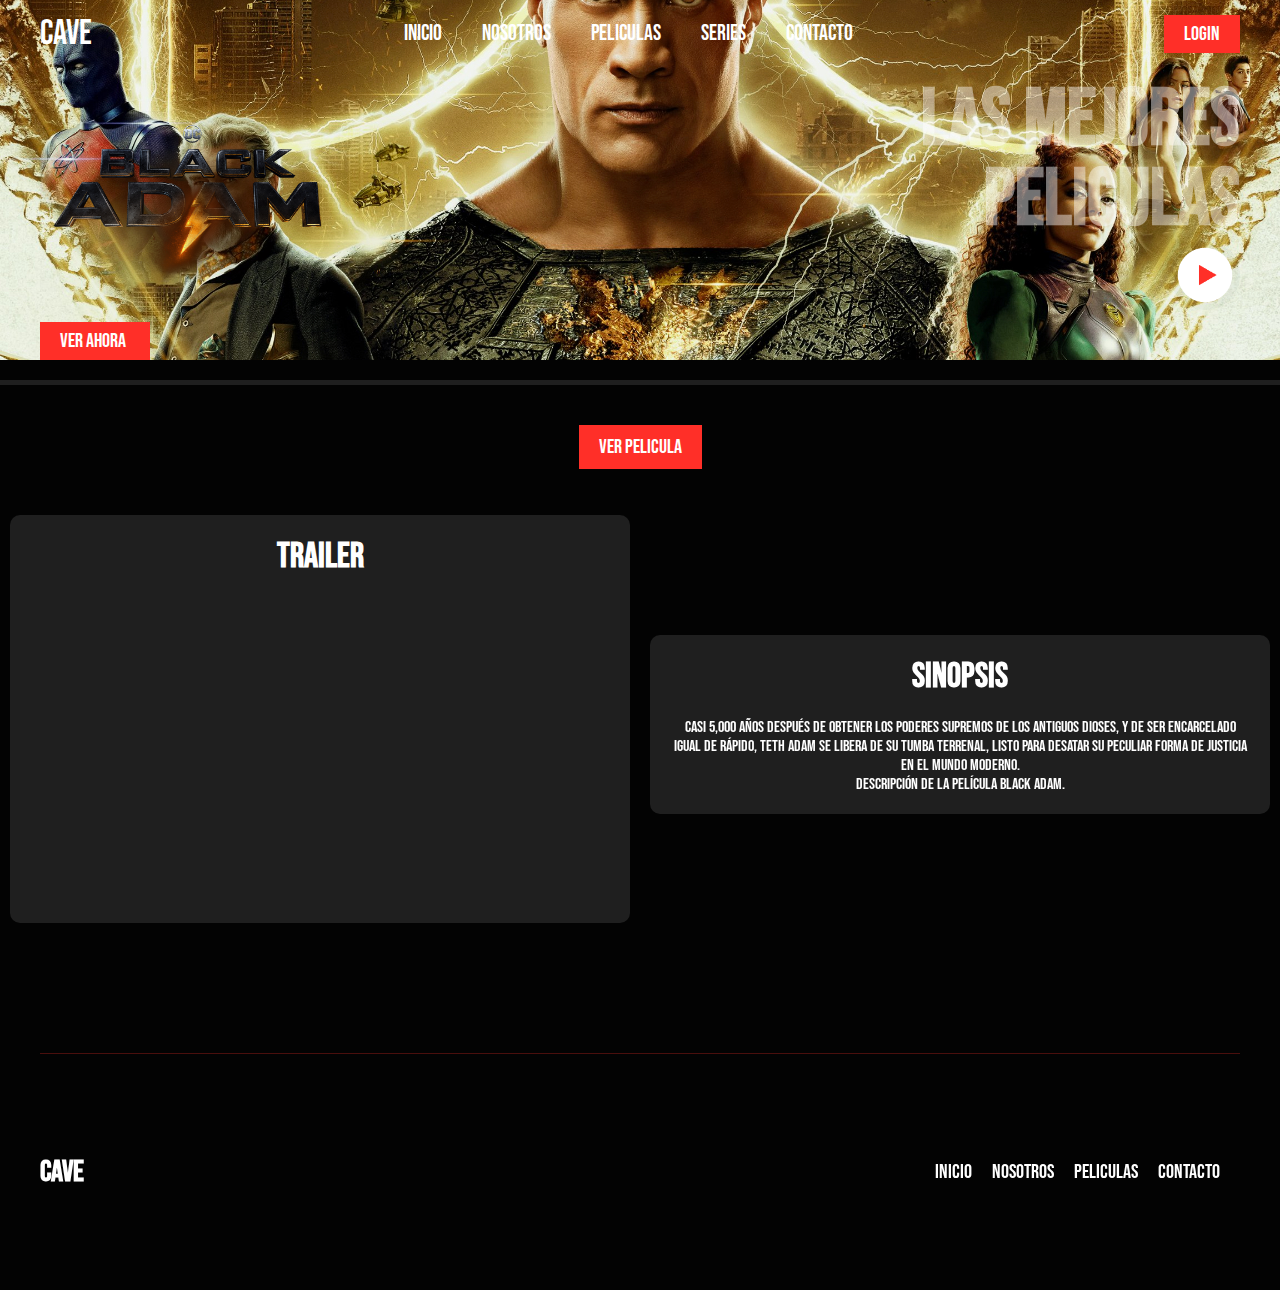
<file: BlackAdam.html>
<!DOCTYPE html>
<html lang="en">
<head>
    <meta charset="UTF-8">
    <meta name="viewport" content="width=device-width, initial-scale=1.0">
    <title>Document</title>
    <link rel="stylesheet" href="style.css">
    <link rel="icon" href="img/thea cave icon.jpeg">
    <style>
        /* Estilos CSS para centrar el video */
        .page-content {
            text-align: center;
        }

        video {
            width: 80%; /* Ajusta el ancho del video según sea necesario */
            max-width: 800px; /* Establece un ancho máximo para el video */
            height: auto; /* Permite que la altura del video se ajuste automáticamente */
            margin: 0 auto; /* Centra el video horizontalmente */
        }

        .imagens {
         background-image: url(img/adam-fondo\ \(1\).jpg); /* Ruta de tu imagen */
        }

    </style>
</head>
<body>
    <header class="header">

        <div id="header_bonito_pelis">
            <div class="imagens imagen-fondo-pelis"></div>
        </div>
                
        <div class="menu container">

            <a href="#" class="logo">Cave</a>
            <input type="checkbox" id="menu"/>
            <label for="menu">
                <img src="img/menu.png" class="menu-icono" alt="menu">
            </label>
            <nav class="navbar">
                <ul>
                    <li><a href="index.html">Inicio</a></li>
                    <li><a href="nosotros.html">Nosotros</a></li>
                    <li><a href="peliculas.html">Peliculas</a></li>
                    <li><a href="Series.html">Series</a></li>
                    <li><a href="contacto.html">Contacto</a></li>
                </ul>
            </nav>
            <a href="login.html" class="btn-1">Login</a>
        </div>

        <div class="header-content container">

            <div class="header-1">
                <img src="img/Adam.png" alt="wa">
                <a href="ver_ahora.html" class="btn-2" id="play-video-1">Ver ahora</a>
                
            </div>
            <div class="header-2">
                <h1>Las mejores<br>peliculas </h1>
                <img src="img/play.png" alt="we">
            </div>
        </div>

    </header>
    <hr class="hr">
    <div class="page-content">
        <button id="ver-pelicula-btn">Ver Pelicula</button>
        <div class="contenedor-principal" id="contenedor-principal"  >
            <div class="recuadro-container" id="recuadro-container-trailer">
                <!-- Recuadro de trailer -->
                <div class="recuadro" id="trailer-recuadro">
                    <h2>Trailer</h2>
                    <center>
                        <iframe id="trailer-frame" width="600" height="300" src="https://www.youtube.com/embed/dzdiMRovyK0?si=647Uc7054iEBr9Lh" title="YouTube video player" frameborder="0" allow="accelerometer; autoplay; clipboard-write; encrypted-media; gyroscope; picture-in-picture; web-share" referrerpolicy="strict-origin-when-cross-origin" allowfullscreen ></iframe>
                    </center>
                </div>
            </div>
            <div class="recuadro-container" id="recuadro-container-sinopsis">
                <!-- Recuadro de sinopsis -->
                <div class="recuadro" id="sinopsis-recuadro">
                    <h2>Sinopsis</h2>
                    Casi 5,000 años después de obtener los poderes supremos de los antiguos dioses, y de ser encarcelado igual de rápido, 
                    Teth Adam se libera de su tumba terrenal, listo para desatar su peculiar forma de justicia en el mundo moderno.
                    <p>Descripción de la película Black Adam.</p>
                </div>
            </div>
        </div>
        <h1 id="n-pelicula" style="display: none;"><center>Black Adam</center></h1>
        <!-- Reproductor de video para la película -->
        <center>
            <iframe id="p-pelicula" loop controls style="display: none;" src="https://filemoon.sx/e/mqm1iic223g9/239104--4f581bfb-3ffc-47b9-852c-c7f17627bb43--tojr--2029835-filemoon.mp4" frameborder="0" marginwidth="0" marginheight="0" scrolling="no" width="640" height="360" allowfullscreen></iframe>
        </center>
        <!-- iframe para reproducir el tráiler de la película -->
    </div>

    <footer class="footer container">
        <h3>Cave</h3>
        <ul>
            <li><a href="index.html">Inicio</a></li>
            <li><a href="nosotros.html">Nosotros</a></li>
            <li><a href="peliculas.html">Peliculas</a></li>
            <li><a href="contacto.html">Contacto</a></li>
        </ul>

    </footer>
    
    <script src="boton ver pelicula.js"></script>

</body>
</html>
</file>
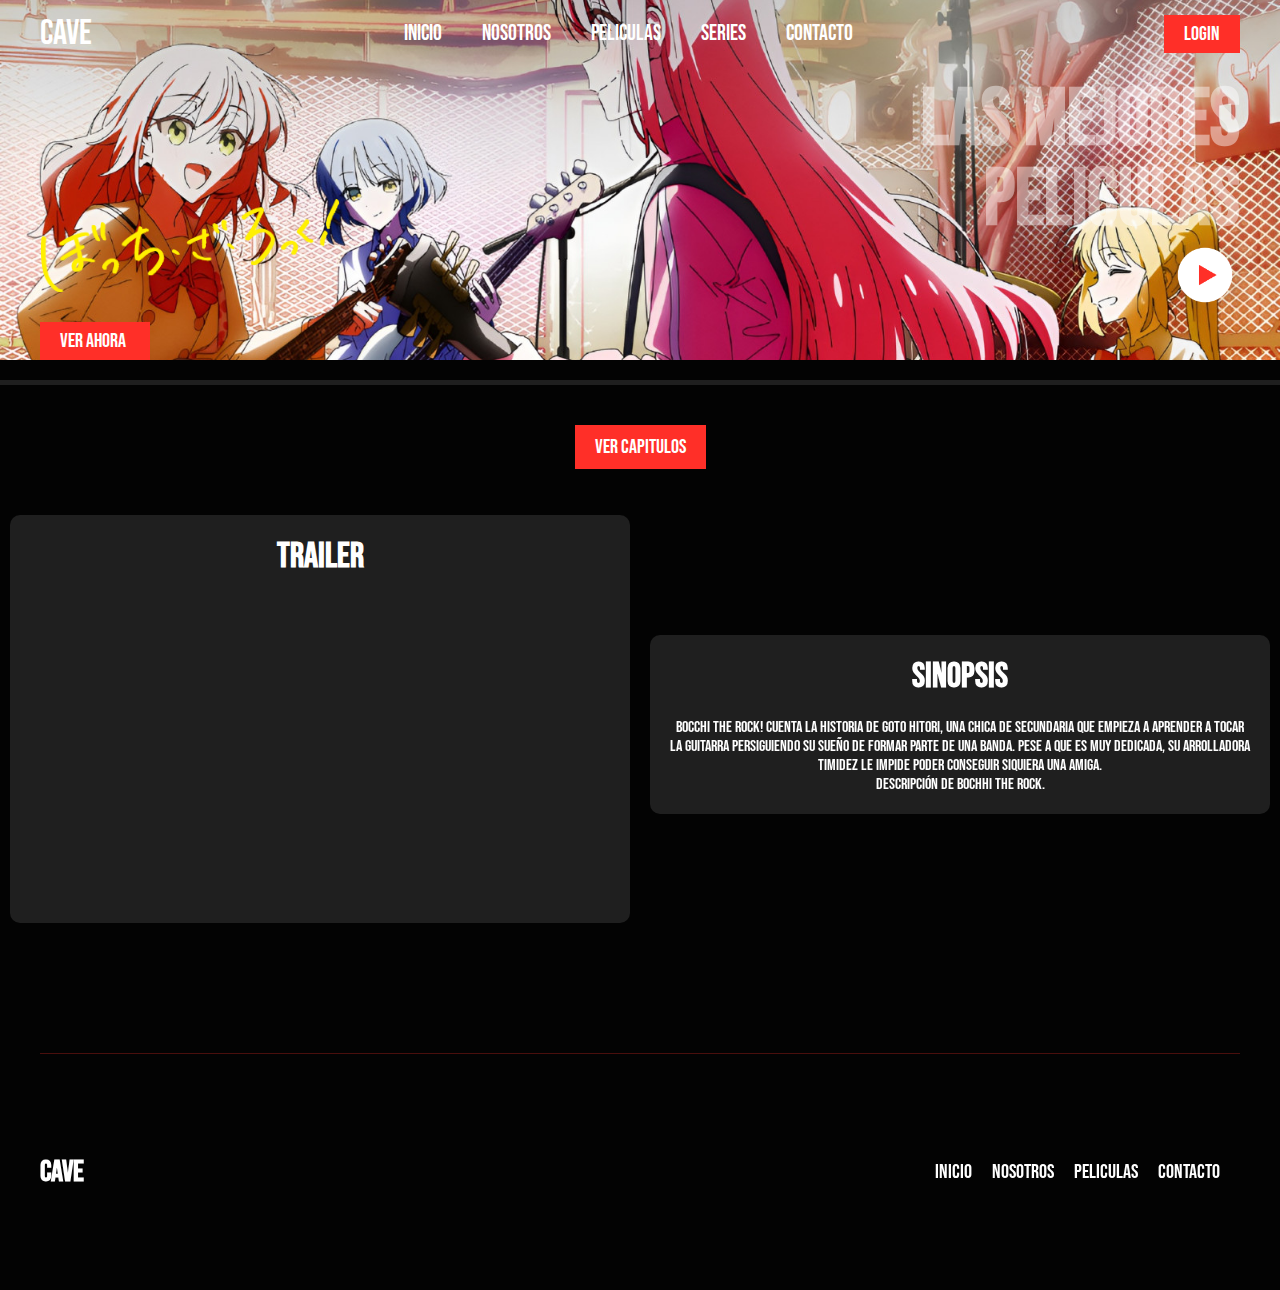
<file: bocchi cinema.html>
<!DOCTYPE html>
<html lang="en">
<head>
    <meta charset="UTF-8">
    <meta name="viewport" content="width=device-width, initial-scale=1.0">
    <title>Document</title>
    <link rel="stylesheet" href="style.css">
    <link rel="icon" href="img/thea cave icon.jpeg">
    <style>
        /* Estilos CSS para centrar el video */
        .page-content {
            text-align: center;
        }

        video {
            width: 80%; /* Ajusta el ancho del video según sea necesario */
            max-width: 800px; /* Establece un ancho máximo para el video */
            height: auto; /* Permite que la altura del video se ajuste automáticamente */
            margin: 0 auto; /* Centra el video horizontalmente */
        }

        .imagens {
         background-image: url(img/BOCCHI_THE_ROCK_anime_anime_girls-2207451.jpg!d); /* Ruta de tu imagen */
        }

       

    </style>
</head>
<body>
    <header class="header" >

        <div id="header_bonito_pelis">
            <div class="imagens imagen-fondo-pelis"></div>
        </div>

        <div class="menu container">

            <a href="#" class="logo">Cave</a>
            <input type="checkbox" id="menu"/>
            <label for="menu">
                <img src="img/menu.png" class="menu-icono" alt="menu">
            </label>
            <nav class="navbar">
                <ul>
                    <li><a href="index.html">Inicio</a></li>
                    <li><a href="nosotros.html">Nosotros</a></li>
                    <li><a href="peliculas.html">Peliculas</a></li>
                    <li><a href="Series.html">Series</a></li>
                    <li><a href="contacto.html">Contacto</a></li>
                </ul>
            </nav>
            <a href="login.html" class="btn-1">Login</a>
        </div>

        <div class="header-content container">

            <div class="header-1">
                <img src="img/logo bocchi the rock.png" alt="wa">
                <a href="ver_ahora.html" class="btn-2" id="play-video-1">Ver ahora</a>
                
            </div>
            <div class="header-2">
                <h1>Las mejores<br>peliculas </h1>
                <img src="img/play.png" alt="we">
            </div>
        </div>

    </header>
    <hr class="hr">
    <div class="page-content">
        <button id="ver-pelicula-btn">Ver Capitulos</button>
        <div class="contenedor-principal" id="contenedor-principal"  >
            <div class="recuadro-container" id="recuadro-container-trailer">
                <!-- Recuadro de trailer -->
                <div class="recuadro" id="trailer-recuadro">
                    <h2>Trailer</h2>
                    <center>
                        <iframe width="600" height="300" src="https://www.youtube.com/embed/SyMMZF5zNW4?si=YDug-1eAJT_6s6c3" title="YouTube video player" frameborder="0" allow="accelerometer; autoplay; clipboard-write; encrypted-media; gyroscope; picture-in-picture; web-share" referrerpolicy="strict-origin-when-cross-origin" allowfullscreen></iframe>
                    </center>
                </div>
            </div>
            <div class="recuadro-container" id="recuadro-container-sinopsis">
                <!-- Recuadro de sinopsis -->
                <div class="recuadro" id="sinopsis-recuadro">
                    <h2>Sinopsis</h2>
                    Bocchi The Rock! cuenta la historia de Goto Hitori, una chica de secundaria que empieza a aprender a tocar la guitarra persiguiendo su sueño de formar parte de una banda. Pese a que es muy dedicada, su arrolladora timidez le impide poder conseguir siquiera una amiga.
                    <p>Descripción de Bochhi The Rock.</p>
                </div>
            </div>
        </div>
        <h1 id="n-pelicula" style="display: none;"><center>Bocchi The Rock cap 1</center></h1>
        <!-- Reproductor de video para la película -->
        <center>
            <iframe id="p-pelicula" loop controls style="display: none;" src="https://filemoon.sx/e/oa4n65ndixz0/_AnimeOnlineNinja__Bocchi_the_Rock!_BD_01.mp4" frameborder="0" marginwidth="0" marginheight="0" scrolling="no" width="640" height="360" allowfullscreen></iframe>
        </center>
        <!-- iframe para reproducir el tráiler de la película -->
        
    </div>
    
    <footer class="footer container">
        <h3>Cave</h3>
        <ul>
            <li><a href="index.html">Inicio</a></li>
            <li><a href="nosotros.html">Nosotros</a></li>
            <li><a href="peliculas.html">Peliculas</a></li>
            <li><a href="contacto.html">Contacto</a></li>
        </ul>

    </footer>
    
    <script src="boton ver pelicula bocchi.js"></script>

</body>
</html>
</file>
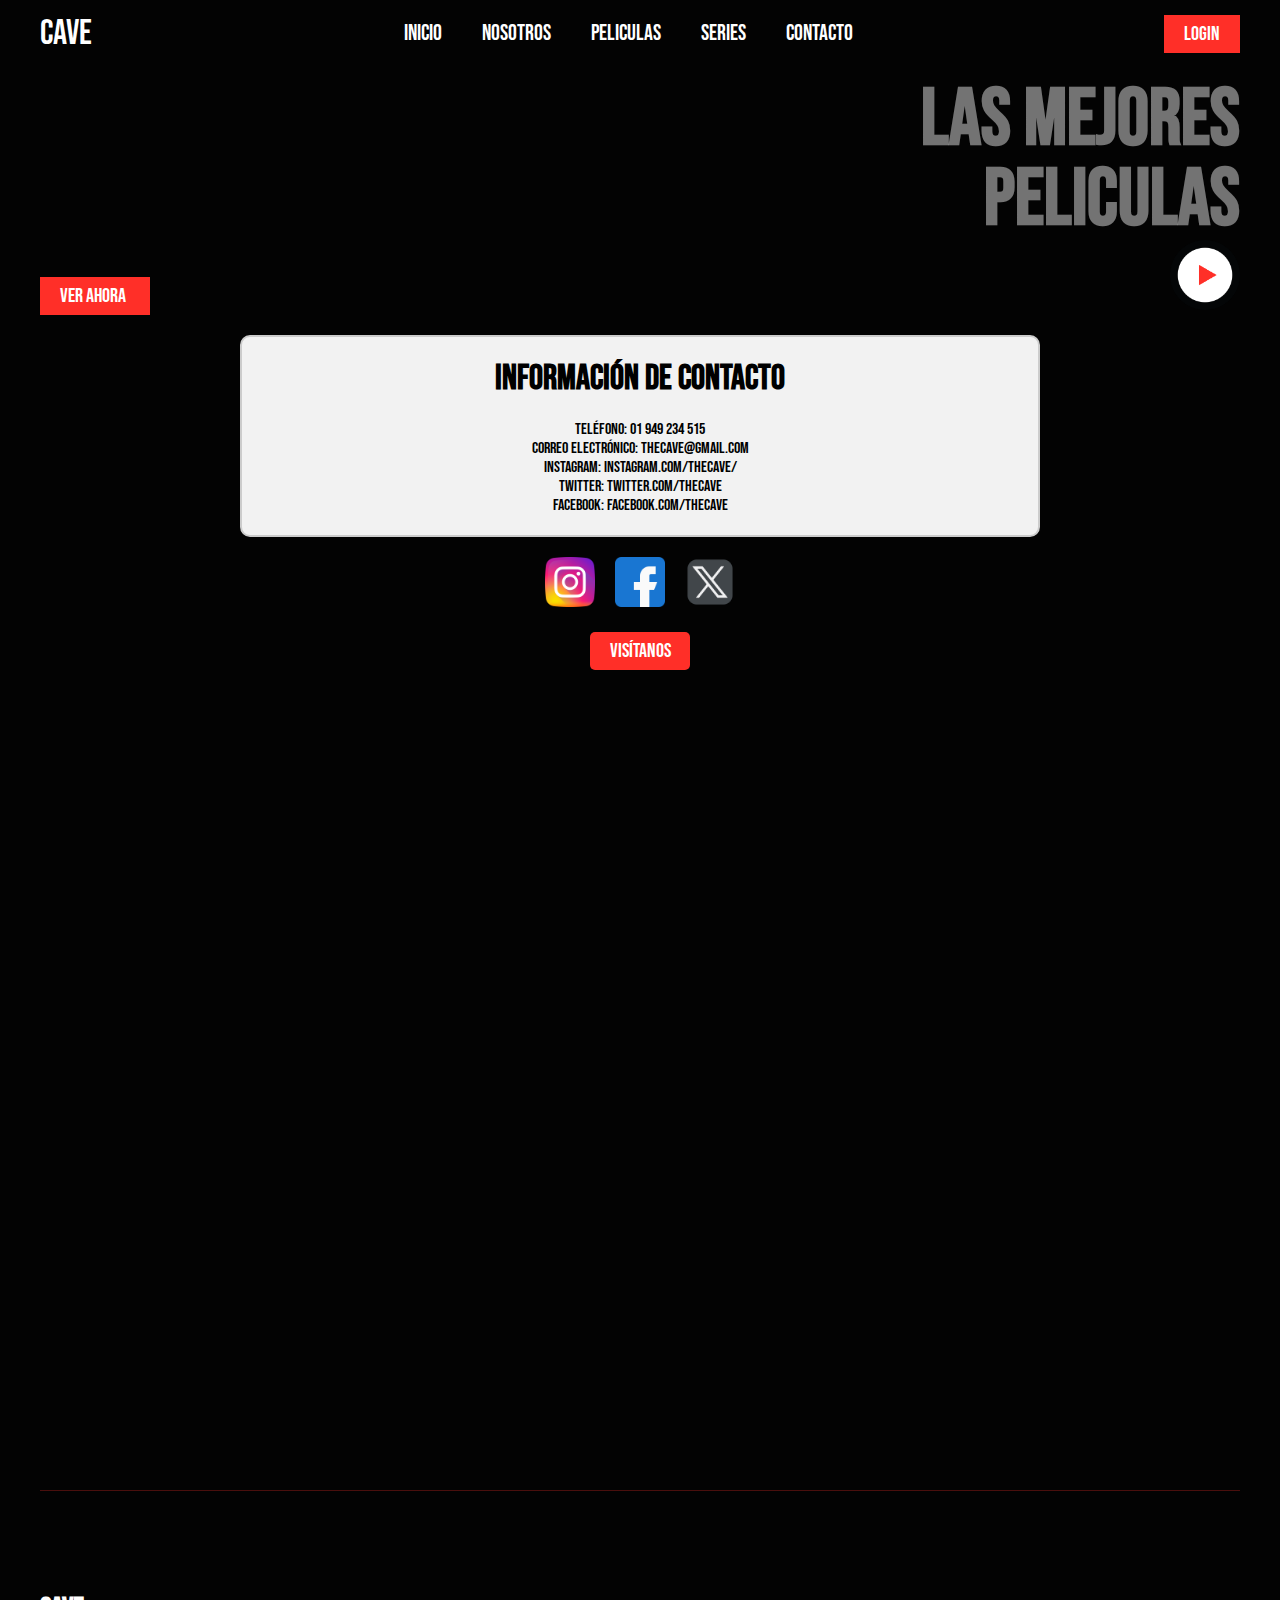
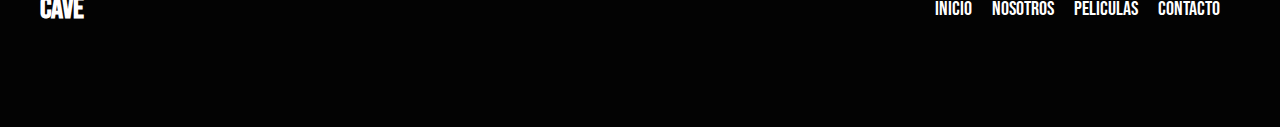
<file: contacto.html>
<!DOCTYPE html>
<html lang="en">
<head>
    <meta charset="UTF-8">
    <meta name="viewport" content="width=device-width, initial-scale=1.0">
    <title>Document</title>
    <link rel="icon" href="img/thea cave icon.jpeg">
    <link rel="stylesheet" href="style.css">
    <style>
        
    </style>
</head>
<body>
    <header class="header">
                
        <div class="menu container">

            <a href="index.html" class="logo">Cave</a>
            <input type="checkbox" id="menu"/>
            <label for="menu">
                <img src="img/menu.png" class="menu-icono" alt="menu">
            </label>
            <nav class="navbar">
                <ul>
                    <li><a href="index.html">Inicio</a></li>
                    <li><a href="nosotros.html">Nosotros</a></li>
                    <li><a href="peliculas.html">Peliculas</a></li>
                    <li><a href="Series.html">Series</a></li>
                    <li><a href="contacto.html">Contacto</a></li>
                </ul>
            </nav>
            <a href="login.html" class="btn-1">Login</a>
        </div>

        <div class="header-content container">

            <div class="header-1">
                
                <a href="ver_ahora.html" class="btn-2" id="play-video-1">Ver ahora</a>
                
            </div>
            <div class="header-2">
                <h1>Las mejores<br>peliculas </h1>
                <img src="img/play.png" alt="we">
            </div>
        </div>

    </header>

    <div class="contacto">
        <h2>Información de contacto</h2>
        <p>Teléfono: 01 949 234 515</p>
        <p>Correo electrónico: TheCave@gmail.com</p>
        <p>Instagram: instagram.com/TheCave/</p>
        <p>Twitter: twitter.com/TheCave</p>
        <p>Facebook: facebook.com/TheCave</p>

    </div>
    <div class="redes-sociales">
        <a href="https://www.instagram.com/loa_069/" target="_blank">
            <img src="img/instagram (1).png" alt="Instagram">
        </a>
        <a href="https://www.facebook.com/tu_perfil_facebook" target="_blank">
            <img src="img/facebook (1).png" alt="Facebook">
        </a>
        <a href="https://twitter.com/Loa_D_Denegri" target="_blank">
            <img src="img/logotipos.png" alt="Twitter">
        </a>
    </div>
    <a href="https://www.google.com/maps/embed?pb=!1m18!1m12!1m3!1d3903.890975240836!2d-77.0290080884132!3d-11.912675188264974!2m3!1f0!2f0!3f0!3m2!1i1024!2i768!4f13.1!3m3!1m2!1s0x9105d0641274fc93%3A0x7ee017afcff3d574!2sAv.%20Felipe%20Pinglo%20Alva%20308%2C%20Comas%2015324!5e0!3m2!1ses-419!2spe!4v1714164225047!5m2!1ses-419!2spe" 
class="btn-visitanos" target="IFramePrin">Visítanos</a>

<div class="map-container">
    <iframe name="IFramePrin" src="https://www.google.com/maps/embed?pb=!1m18!1m12!1m3!1d3903.890975240836!2d-77.0290080884132!3d-11.912675188264974!2m3!1f0!2f0!3f0!3m2!1i1024!2i768!4f13.1!3m3!1m2!1s0x9105d0641274fc93%3A0x7ee017afcff3d574!2sAv.%20Felipe%20Pinglo%20Alva%20308%2C%20Comas%2015324!5e0!3m2!1ses-419!2spe!4v1714164225047!5m2!1ses-419!2spe" 
    width="550" height="350" style="border:0;" allowfullscreen="" loading="lazy" referrerpolicy="no-referrer-when-downgrade"></iframe>
</div>


<footer class="footer container">
    <h3>Cave</h3>
    <ul>
        <li><a href="index.html">Inicio</a></li>
        <li><a href="nosotros.html">Nosotros</a></li>
        <li><a href="peliculas.html">Peliculas</a></li>
        <li><a href="contacto.html">Contacto</a></li>
    </ul>

</footer>   
    <script src="nuevoscript.js"></script>
</body>


</html>
</file>
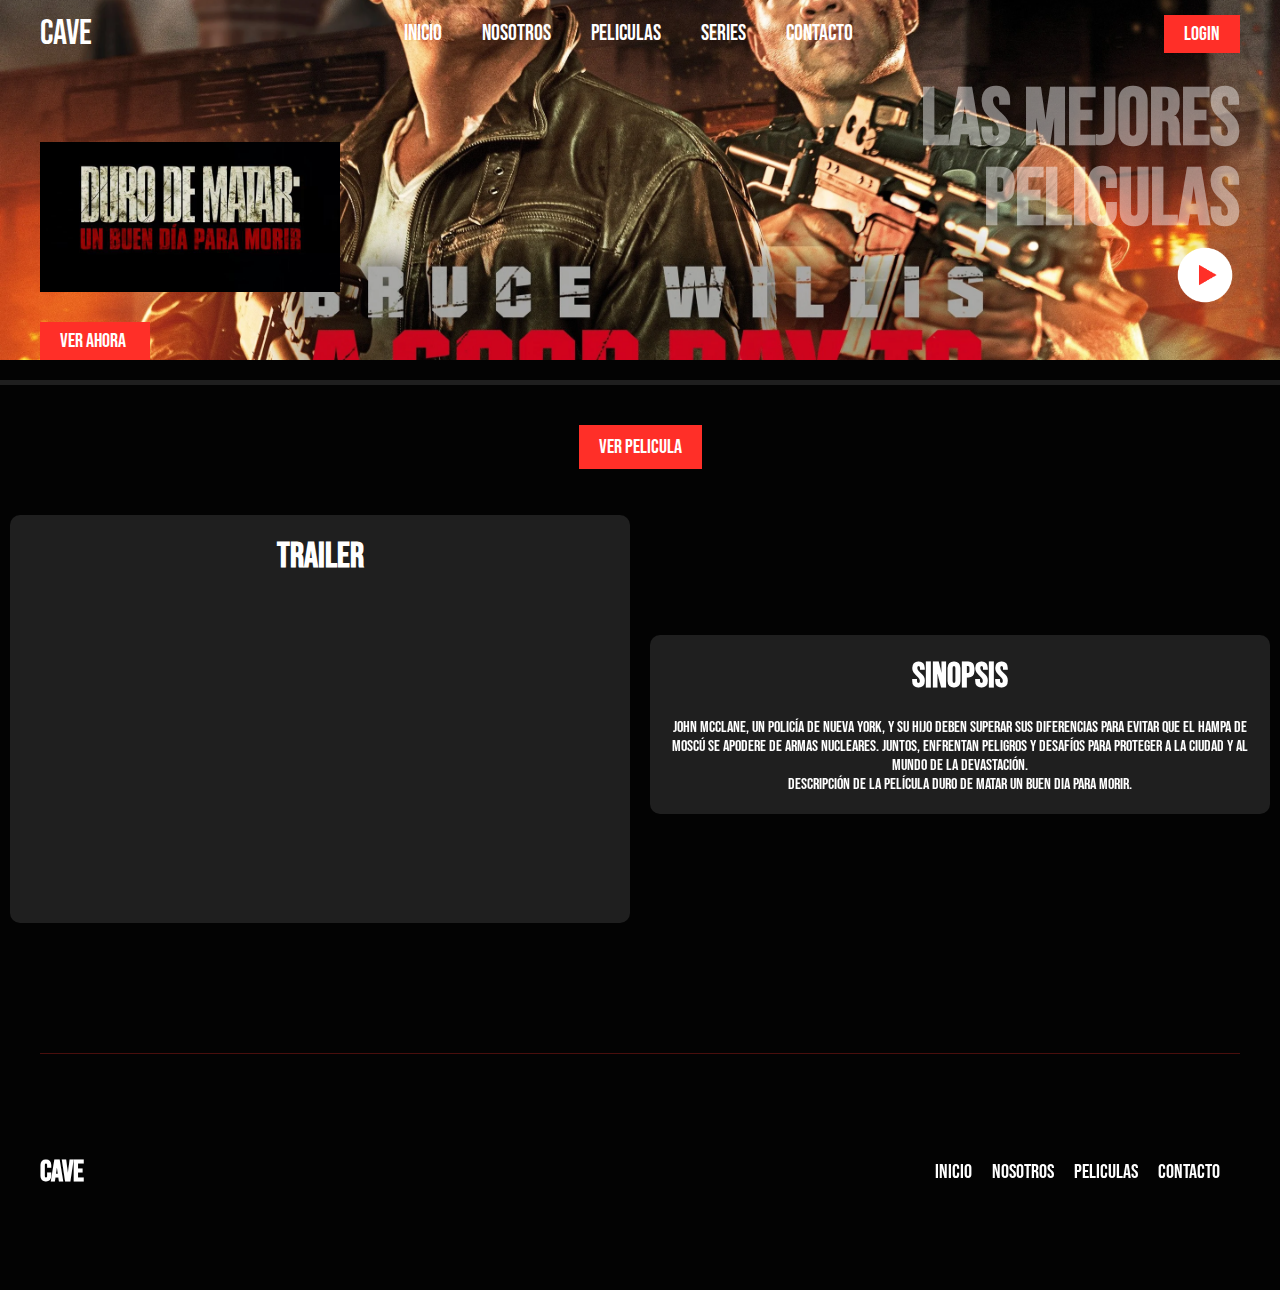
<file: duro de matar good day.html>
<!DOCTYPE html>
<html lang="en">
<head>
    <meta charset="UTF-8">
    <meta name="viewport" content="width=device-width, initial-scale=1.0">
    <title>Document</title>
    <link rel="stylesheet" href="style.css">
    <link rel="icon" href="img/thea cave icon.jpeg">
    <style>
        /* Estilos CSS para centrar el video */
        .page-content {
            text-align: center;
        }

        video {
            width: 80%; /* Ajusta el ancho del video según sea necesario */
            max-width: 800px; /* Establece un ancho máximo para el video */
            height: auto; /* Permite que la altura del video se ajuste automáticamente */
            margin: 0 auto; /* Centra el video horizontalmente */
        }

        .imagens {
         background-image: url(img/duro-de-matar\ un\ buen\ dia\ para\ morir\ wallpaper.webp); /* Ruta de tu imagen */
        }
        
    </style>
</head>
<body>
    <header class="header" >

        <div id="header_bonito_pelis">
            <div class="imagens imagen-fondo-pelis"></div>
        </div>
                
        <div class="menu container">

            <a href="#" class="logo">Cave</a>
            <input type="checkbox" id="menu"/>
            <label for="menu">
                <img src="img/menu.png" class="menu-icono" alt="menu">
            </label>
            <nav class="navbar">
                <ul>
                    <li><a href="index.html">Inicio</a></li>
                    <li><a href="nosotros.html">Nosotros</a></li>
                    <li><a href="peliculas.html">Peliculas</a></li>
                    <li><a href="Series.html">Series</a></li>
                    <li><a href="contacto.html">Contacto</a></li>
                </ul>
            </nav>
            <a href="login.html" class="btn-1">Login</a>
        </div>

        <div class="header-content container">

            <div class="header-1">
                <img src="img/duro_de_matar_un_buen_dia_para_morir_logo.jpg" alt="wa">
                <a href="ver_ahora.html" class="btn-2" id="play-video-1">Ver ahora</a>
                
            </div>
            <div class="header-2">
                <h1>Las mejores<br>peliculas </h1>
                <img src="img/play.png" alt="we">
            </div>
        </div>

    </header>
    <hr class="hr">
    <div class="page-content">
        <button id="ver-pelicula-btn">Ver Pelicula</button>
        <div class="contenedor-principal" id="contenedor-principal"  >
            <div class="recuadro-container" id="recuadro-container-trailer">
                <!-- Recuadro de trailer -->
                <div class="recuadro" id="trailer-recuadro">
                    <h2>Trailer</h2>
                    <center>
                        <iframe width="600" height="300" src="https://www.youtube.com/embed/ZYMIQmIKDbE?si=YcnwTrupo0JlC997" title="YouTube video player" frameborder="0" allow="accelerometer; autoplay; clipboard-write; encrypted-media; gyroscope; picture-in-picture; web-share" referrerpolicy="strict-origin-when-cross-origin" allowfullscreen></iframe>
                    </center>
                </div>
            </div>
            <div class="recuadro-container" id="recuadro-container-sinopsis">
                <!-- Recuadro de sinopsis -->
                <div class="recuadro" id="sinopsis-recuadro">
                    <h2>Sinopsis</h2>
                    John McClane, un policía de Nueva York, y su hijo deben superar sus diferencias para evitar que 
                        el hampa de Moscú se apodere de armas nucleares. Juntos, enfrentan peligros y desafíos para 
                        proteger a la ciudad y al mundo de la devastación.
                    <p>Descripción de la película Duro de matar un buen dia para morir.</p>
                </div>
            </div>
        </div>
        <h1 id="n-pelicula" style="display: none;"><center>Duro de matar un buen dia para morir </center></h1>
        <!-- Reproductor de video para la película -->
        <center>
            <iframe id="p-pelicula" loop controls style="display: none;" src="https://filemoon.sx/e/so02ylm8qwrk/250223--467cf0c7-7f3a-4bdd-941a-121cf6d85816--cace--2195914-filemoon.mp4" frameborder="0" marginwidth="0" marginheight="0" scrolling="no" width="640" height="360" allowfullscreen></iframe>
        </center>
        <!-- iframe para reproducir el tráiler de la película -->
    </div>

    <footer class="footer container">
        <h3>Cave</h3>
        <ul>
            <li><a href="index.html">Inicio</a></li>
            <li><a href="nosotros.html">Nosotros</a></li>
            <li><a href="peliculas.html">Peliculas</a></li>
            <li><a href="contacto.html">Contacto</a></li>
        </ul>

    </footer>
    
    <script src="boton ver pelicula.js"></script>

</body>
</html>
</file>
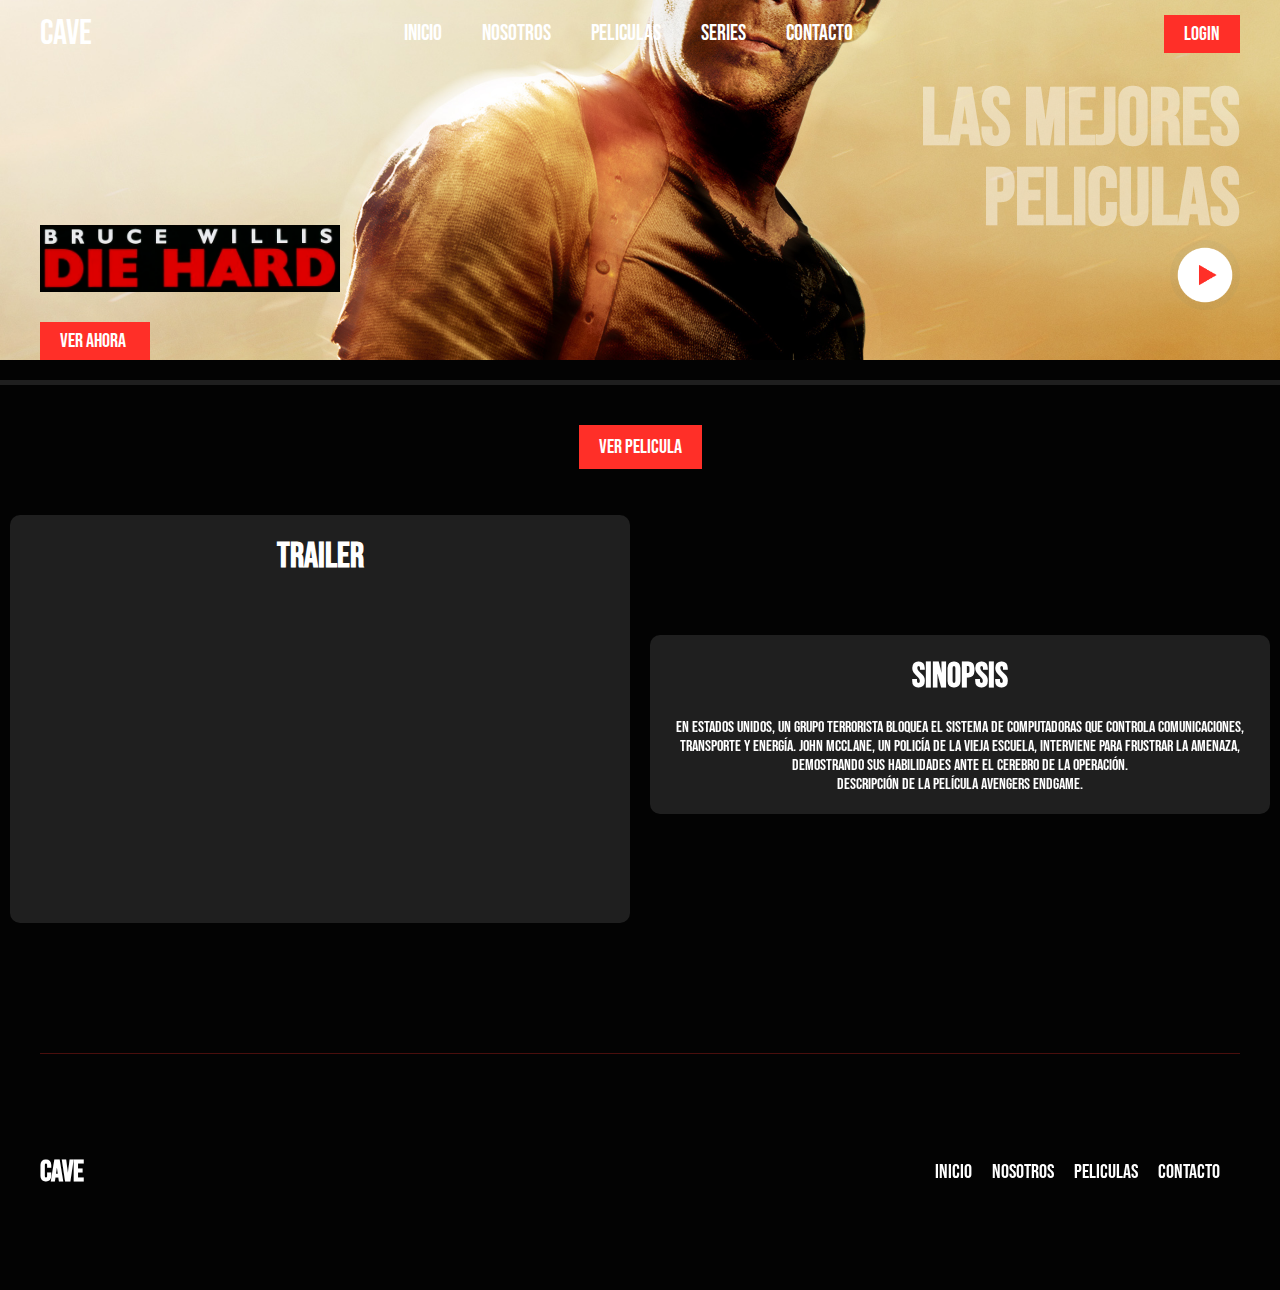
<file: durodematar.html>
<!DOCTYPE html>
<html lang="en">
<head>
    <meta charset="UTF-8">
    <meta name="viewport" content="width=device-width, initial-scale=1.0">
    <title>Document</title>
    <link rel="stylesheet" href="style.css">
    <link rel="icon" href="img/thea cave icon.jpeg">
    <style>
        /* Estilos CSS para centrar el video */
        .page-content {
            text-align: center;
        }

        video {
            width: 80%; /* Ajusta el ancho del video según sea necesario */
            max-width: 800px; /* Establece un ancho máximo para el video */
            height: auto; /* Permite que la altura del video se ajuste automáticamente */
            margin: 0 auto; /* Centra el video horizontalmente */
        }

        .imagens {
         background-image: url(img/duro\ de\ matar\ 4.0\ wawa.jpg); /* Ruta de tu imagen */
        }
    </style>
</head>
<body>
    <header class="header" >

        <div id="header_bonito_pelis">
            <div class="imagens imagen-fondo-pelis"></div>
        </div>
                
        <div class="menu container">

            <a href="#" class="logo">Cave</a>
            <input type="checkbox" id="menu"/>
            <label for="menu">
                <img src="img/menu.png" class="menu-icono" alt="menu">
            </label>
            <nav class="navbar">
                <ul>
                    <li><a href="index.html">Inicio</a></li>
                    <li><a href="nosotros.html">Nosotros</a></li>
                    <li><a href="peliculas.html">Peliculas</a></li>
                    <li><a href="Series.html">Series</a></li>
                    <li><a href="contacto.html">Contacto</a></li>
                </ul>
            </nav>
            <a href="login.html" class="btn-1">Login</a>
        </div>

        <div class="header-content container">

            <div class="header-1">
                <img src="img/Die_Hard_logo.png" alt="wa">
                <a href="ver_ahora.html" class="btn-2" id="play-video-1">Ver ahora</a>
                
            </div>
            <div class="header-2">
                <h1>Las mejores<br>peliculas </h1>
                <img src="img/play.png" alt="we">
            </div>
        </div>

    </header>
    <hr class="hr">
    <div class="page-content">
        <button id="ver-pelicula-btn">Ver Pelicula</button>
        <div class="contenedor-principal" id="contenedor-principal"  >
            <div class="recuadro-container" id="recuadro-container-trailer">
                <!-- Recuadro de trailer -->
                <div class="recuadro" id="trailer-recuadro">
                    <h2>Trailer</h2>
                    <center>
                        <iframe width="600" height="300" src="https://www.youtube.com/embed/gYWvwkXreaI?si=TBhaILj0EcMUlBKu" title="YouTube video player" frameborder="0" allow="accelerometer; autoplay; clipboard-write; encrypted-media; gyroscope; picture-in-picture; web-share" referrerpolicy="strict-origin-when-cross-origin" allowfullscreen></iframe>
                    </center>
                </div>
            </div>
            <div class="recuadro-container" id="recuadro-container-sinopsis">
                <!-- Recuadro de sinopsis -->
                <div class="recuadro" id="sinopsis-recuadro">
                    <h2>Sinopsis</h2>
                    En Estados Unidos, un grupo terrorista bloquea el sistema de computadoras que controla 
                        comunicaciones, transporte y energía. John McClane, un policía de la vieja escuela, interviene
                         para frustrar la amenaza, demostrando sus habilidades ante el cerebro de la operación.        
                    <p>Descripción de la película Avengers Endgame.</p>
                </div>
            </div>
        </div>
        <h1 id="n-pelicula" style="display: none;"><center>Duro de Matar</center></h1>
        <!-- Reproductor de video para la película -->
        <center>
            <iframe id="p-pelicula" loop controls style="display: none;" src="https://filemoon.sx/e/so02ylm8qwrk/250223--467cf0c7-7f3a-4bdd-941a-121cf6d85816--cace--2195914-filemoon.mp4" frameborder="0" marginwidth="0" marginheight="0" scrolling="no" width="640" height="360" allowfullscreen></iframe>
        </center>
        <!-- iframe para reproducir el tráiler de la película -->
    </div>

    <footer class="footer container">
        <h3>Cave</h3>
        <ul>
            <li><a href="index.html">Inicio</a></li>
            <li><a href="nosotros.html">Nosotros</a></li>
            <li><a href="peliculas.html">Peliculas</a></li>
            <li><a href="contacto.html">Contacto</a></li>
        </ul>

    </footer>
    
    <script src="boton ver pelicula.js"></script>

</body>
</html>
</file>
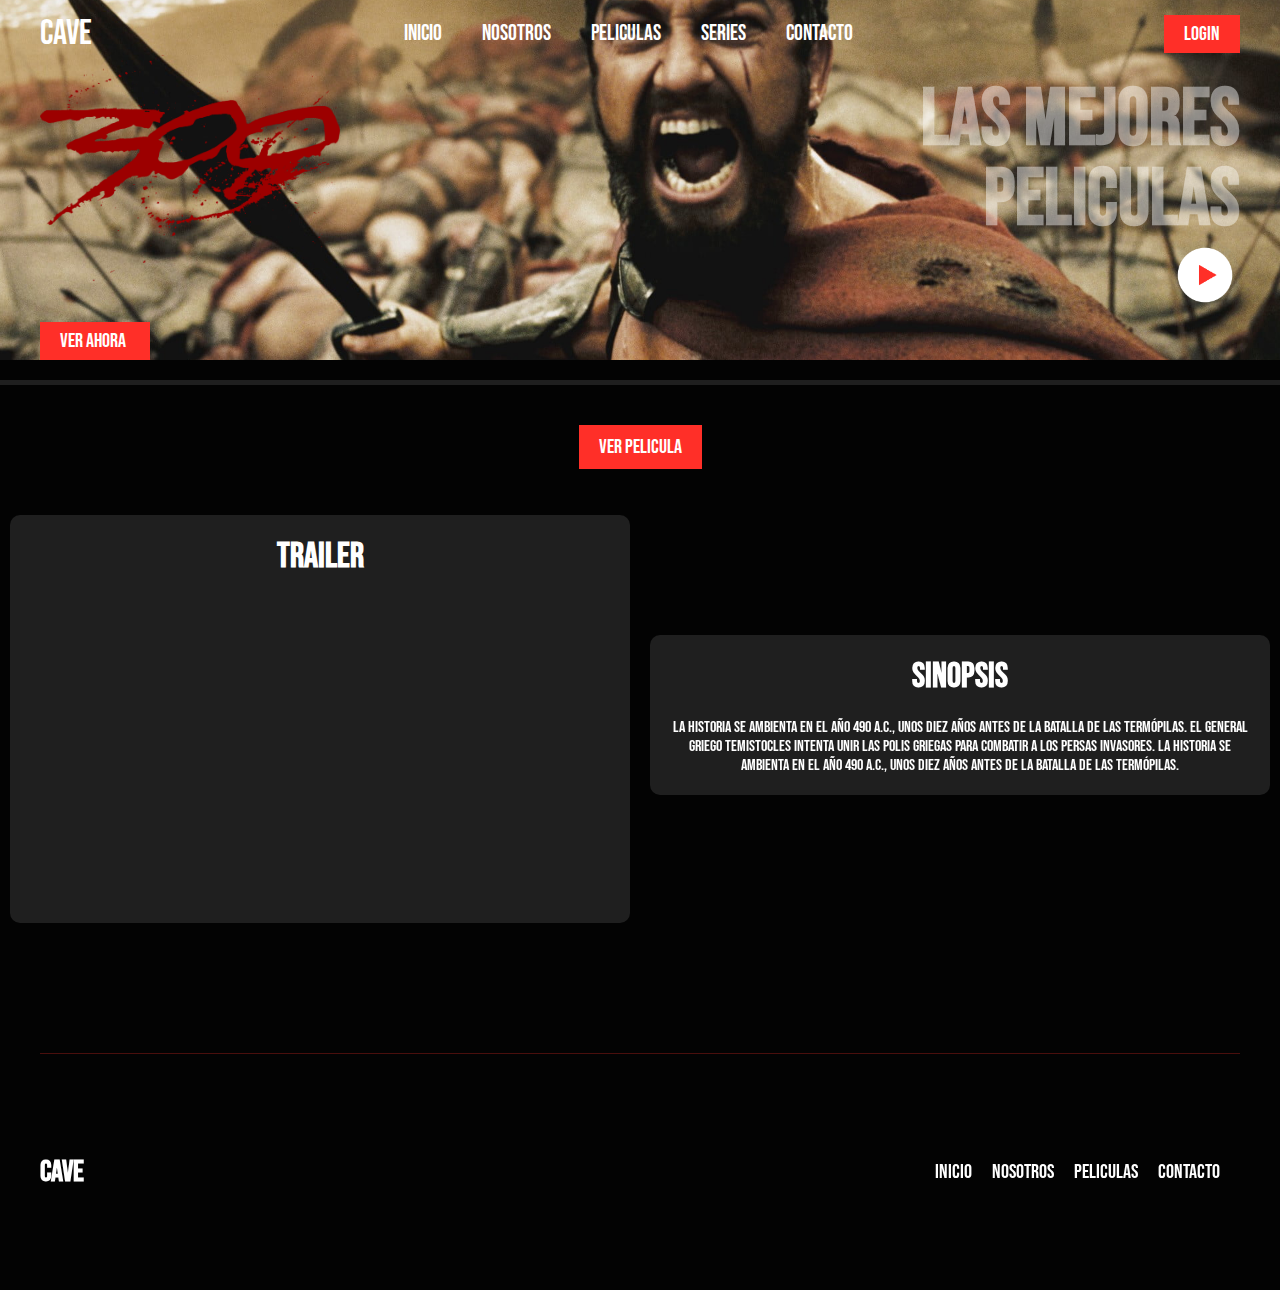
<file: El origen de un imperio.html>
<!DOCTYPE html>
<html lang="en">
<head>
    <meta charset="UTF-8">
    <meta name="viewport" content="width=device-width, initial-scale=1.0">
    <title>Document</title>
    <link rel="stylesheet" href="style.css">
    <link rel="icon" href="img/thea cave icon.jpeg">
    <style>
        /* Estilos CSS para centrar el video */
        .page-content {
            text-align: center;
        }

        video {
            width: 80%; /* Ajusta el ancho del video según sea necesario */
            max-width: 800px; /* Establece un ancho máximo para el video */
            height: auto; /* Permite que la altura del video se ajuste automáticamente */
            margin: 0 auto; /* Centra el video horizontalmente */
        }

        .imagens {
         background-image: url(img/wallpaperflare.com_wallpaper.jpg); /* Ruta de tu imagen */
        }

    </style>
</head>
<body>
    <header class="header" >

        <div id="header_bonito_pelis">
            <div class="imagens imagen-fondo-pelis"></div>
        </div>

        <div class="menu container">

            <a href="#" class="logo">Cave</a>
            <input type="checkbox" id="menu"/>
            <label for="menu">
                <img src="img/menu.png" class="menu-icono" alt="menu">
            </label>
            <nav class="navbar">
                <ul>
                    <li><a href="index.html">Inicio</a></li>
                    <li><a href="nosotros.html">Nosotros</a></li>
                    <li><a href="peliculas.html">Peliculas</a></li>
                    <li><a href="Series.html">Series</a></li>
                    <li><a href="contacto.html">Contacto</a></li>
                </ul>
            </nav>
            <a href="login.html" class="btn-1">Login</a>
        </div>

        <div class="header-content container">

            <div class="header-1">
                <img src="img/300 wuwu.png" alt="wa">
                <a href="ver_ahora.html" class="btn-2" id="play-video-1">Ver ahora</a>
                
            </div>
            <div class="header-2">
                <h1>Las mejores<br>peliculas </h1>
                <img src="img/play.png" alt="we">
            </div>
        </div>

    </header>
    <hr class="hr">
    <div class="page-content">
        <button id="ver-pelicula-btn">Ver Pelicula</button>
        <div class="contenedor-principal" id="contenedor-principal"  >
            <div class="recuadro-container" id="recuadro-container-trailer">
                <!-- Recuadro de trailer -->
                <div class="recuadro" id="trailer-recuadro">
                    <h2>Trailer</h2>
                    <center>
                        <iframe id="trailer-frame" width="600" height="300" src="https://www.youtube.com/embed/2zqy21Z29ps?si=459pND13XLTapAg4" title="YouTube video player" frameborder="0" allow="accelerometer; autoplay; clipboard-write; encrypted-media; gyroscope; picture-in-picture; web-share" referrerpolicy="strict-origin-when-cross-origin" allowfullscreen ></iframe>
                    </center>
                </div>
            </div>
            <div class="recuadro-container" id="recuadro-container-sinopsis">
                <!-- Recuadro de sinopsis -->
                <div class="recuadro" id="sinopsis-recuadro">
                    <h2>Sinopsis</h2>
                    La historia se ambienta en el año 490 a.C., unos diez años antes de la batalla de 
                    las Termópilas. El general griego Temistocles intenta unir las polis griegas para 
                    combatir a los persas invasores. La historia se ambienta en el año 490 a.C., unos diez
                     años antes de la batalla de las Termópilas. </p>
                </div>
            </div>
        </div>
        <h1 id="n-pelicula" style="display: none;"><center>El Origen de un Imperio</center></h1>
        <!-- Reproductor de video para la película -->
        <center>
            <IFRAME id="p-pelicula" loop controls style="display: none;" SRC="https://swhoi.com/e/zsf17bpkgvsg" 
            FRAMEBORDER=0 MARGINWIDTH=0 MARGINHEIGHT=0 SCROLLING=NO WIDTH=640 HEIGHT=360 allowfullscreen></IFRAME>
        </center>
        <!-- iframe para reproducir el tráiler de la película -->
    </div>

    <footer class="footer container">
        <h3>Cave</h3>
        <ul>
            <li><a href="index.html">Inicio</a></li>
            <li><a href="nosotros.html">Nosotros</a></li>
            <li><a href="peliculas.html">Peliculas</a></li>
            <li><a href="contacto.html">Contacto</a></li>
        </ul>

    </footer>
    
    <script src="boton ver pelicula.js"></script>

</body>
</html>
</file>
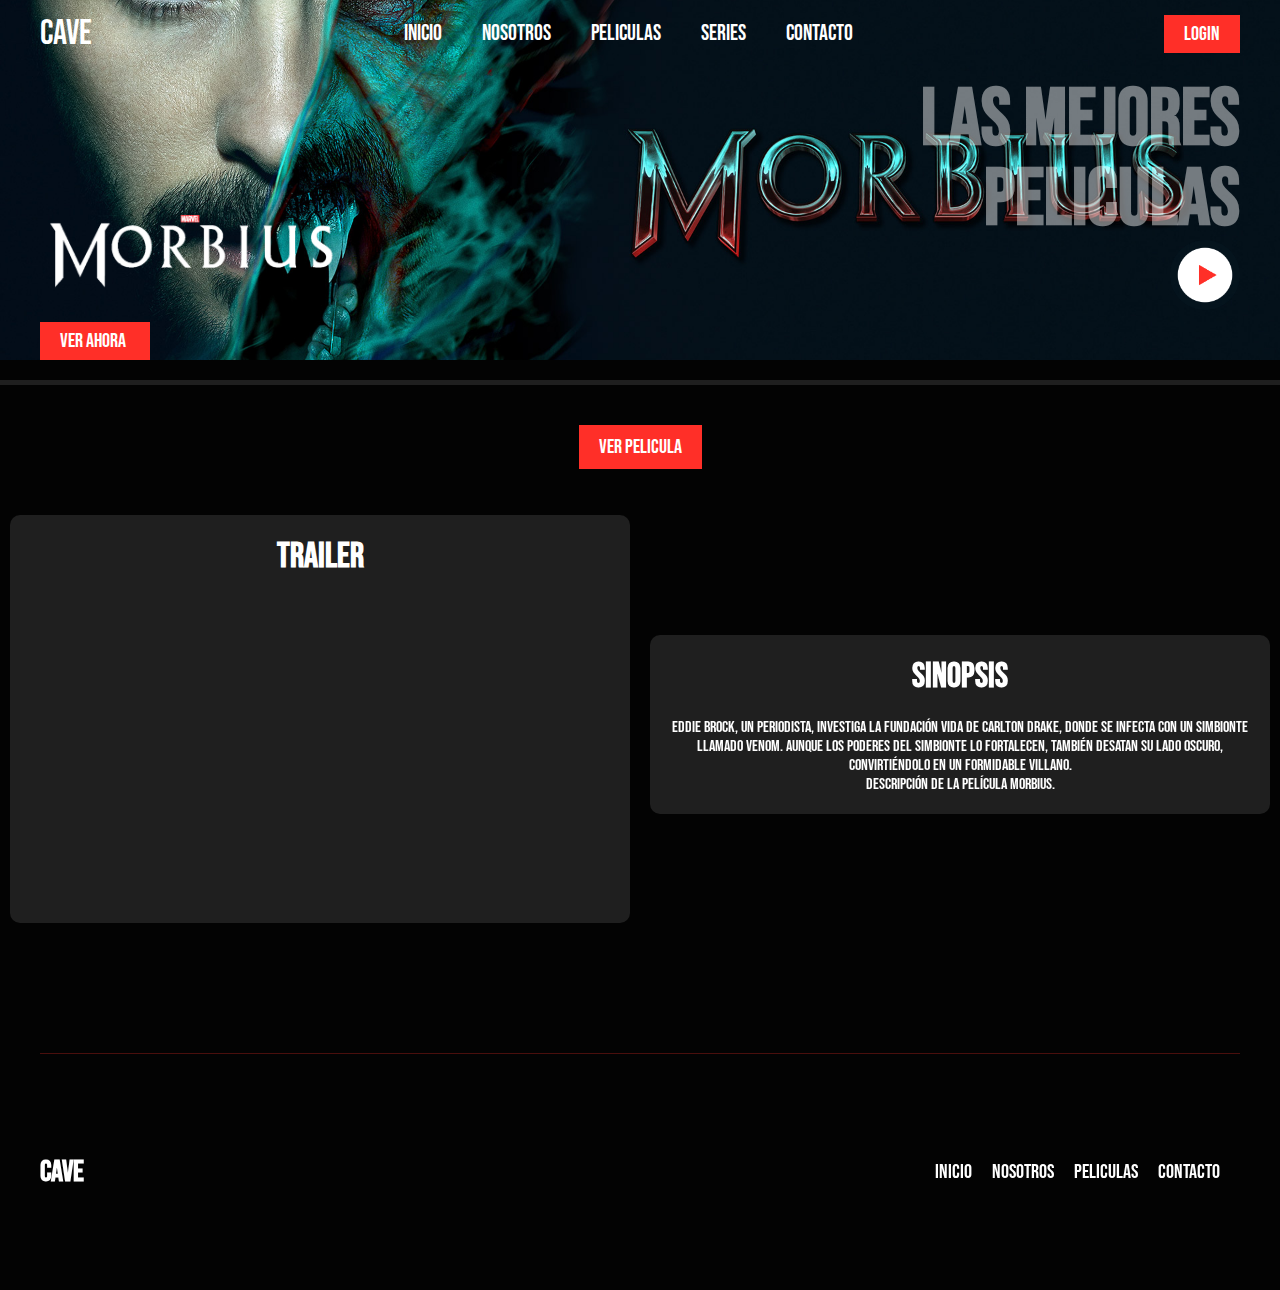
<file: EshoradeMorbosear.html>
<!DOCTYPE html>
<html lang="en">
<head>
    <meta charset="UTF-8">
    <meta name="viewport" content="width=device-width, initial-scale=1.0">
    <title>Document</title>
    <link rel="stylesheet" href="style.css">
    <link rel="icon" href="img/thea cave icon.jpeg">
    <style>
        /* Estilos CSS para centrar el video */
        .page-content {
            text-align: center;
        }

        video {
            width: 80%; /* Ajusta el ancho del video según sea necesario */
            max-width: 800px; /* Establece un ancho máximo para el video */
            height: auto; /* Permite que la altura del video se ajuste automáticamente */
            margin: 0 auto; /* Centra el video horizontalmente */
        }
        
        .imagens {
         background-image: url(img/morbius\ wallpaper.jpg); /* Ruta de tu imagen */
        }

    </style>
</head>
<body>
    <header class="header">

        <div id="header_bonito_pelis">
            <div class="imagens imagen-fondo-pelis"></div>
        </div>
        
        <div class="menu container">

            <a href="#" class="logo">Cave</a>
            <input type="checkbox" id="menu"/>
            <label for="menu">
                <img src="img/menu.png" class="menu-icono" alt="menu">
            </label>
            <nav class="navbar">
                <ul>
                    <li><a href="index.html">Inicio</a></li>
                    <li><a href="nosotros.html">Nosotros</a></li>
                    <li><a href="peliculas.html">Peliculas</a></li>
                    <li><a href="Series.html">Series</a></li>
                    <li><a href="contacto.html">Contacto</a></li>
                </ul>
            </nav>
            <a href="login.html" class="btn-1">Login</a>
        </div>

        <div class="header-content container">

            <div class="header-1">
                <img src="img/morboso.png" alt="wa">
                <a href="ver_ahora.html" class="btn-2" id="play-video-1">Ver ahora</a>
                
            </div>
            <div class="header-2">
                <h1>Las mejores<br>peliculas </h1>
                <img src="img/play.png" alt="we">
            </div>
        </div>

    </header>
    <hr class="hr">
    <div class="page-content">
        <button id="ver-pelicula-btn">Ver Pelicula</button>
        <div class="contenedor-principal" id="contenedor-principal"  >
            <div class="recuadro-container" id="recuadro-container-trailer">
                <!-- Recuadro de trailer -->
                <div class="recuadro" id="trailer-recuadro">
                    <h2>Trailer</h2>
                    <center>
                        <iframe id="trailer-frame" width="600" height="300" src="https://www.youtube.com/embed/jLMBLuGJTsA?si=hnjVjWGlpg-WWvQe" title="YouTube video player" frameborder="0" allow="accelerometer; autoplay; clipboard-write; encrypted-media; gyroscope; picture-in-picture; web-share" referrerpolicy="strict-origin-when-cross-origin" allowfullscreen ></iframe>
                    </center>
                </div>
            </div>
            <div class="recuadro-container" id="recuadro-container-sinopsis">
                <!-- Recuadro de sinopsis -->
                <div class="recuadro" id="sinopsis-recuadro">
                    <h2>Sinopsis</h2>
                        Eddie Brock, un periodista, investiga la Fundación Vida de Carlton Drake, donde se 
                        infecta con un simbionte llamado Venom. Aunque los poderes del simbionte lo fortalecen,
                        también desatan su lado oscuro, convirtiéndolo en un formidable villano.
                    <p>Descripción de la película Morbius.</p>
                </div>
            </div>
        </div>
        <h1 id="n-pelicula" style="display: none;"><center>Morbius</center></h1>
        <!-- Reproductor de video para la película -->
        <center>
            <iframe id="p-pelicula" loop controls style="display: none;" src="https://filemoon.sx/e/n0tgx7ux58zn/247379--a0d104b5-9704-4f03-8453-4d5c3066d215--lrio--2172467-filemoon.mp4" frameborder="0" marginwidth="0" marginheight="0" scrolling="no" width="640" height="360" allowfullscreen></iframe>
        </center>
        <!-- iframe para reproducir el tráiler de la película -->
    </div>

    <footer class="footer container">
        <h3>Cave</h3>
        <ul>
            <li><a href="index.html">Inicio</a></li>
            <li><a href="nosotros.html">Nosotros</a></li>
            <li><a href="peliculas.html">Peliculas</a></li>
            <li><a href="contacto.html">Contacto</a></li>
        </ul>

    </footer>
    
    <script src="boton ver pelicula.js"></script>

</body>
</html>
</file>
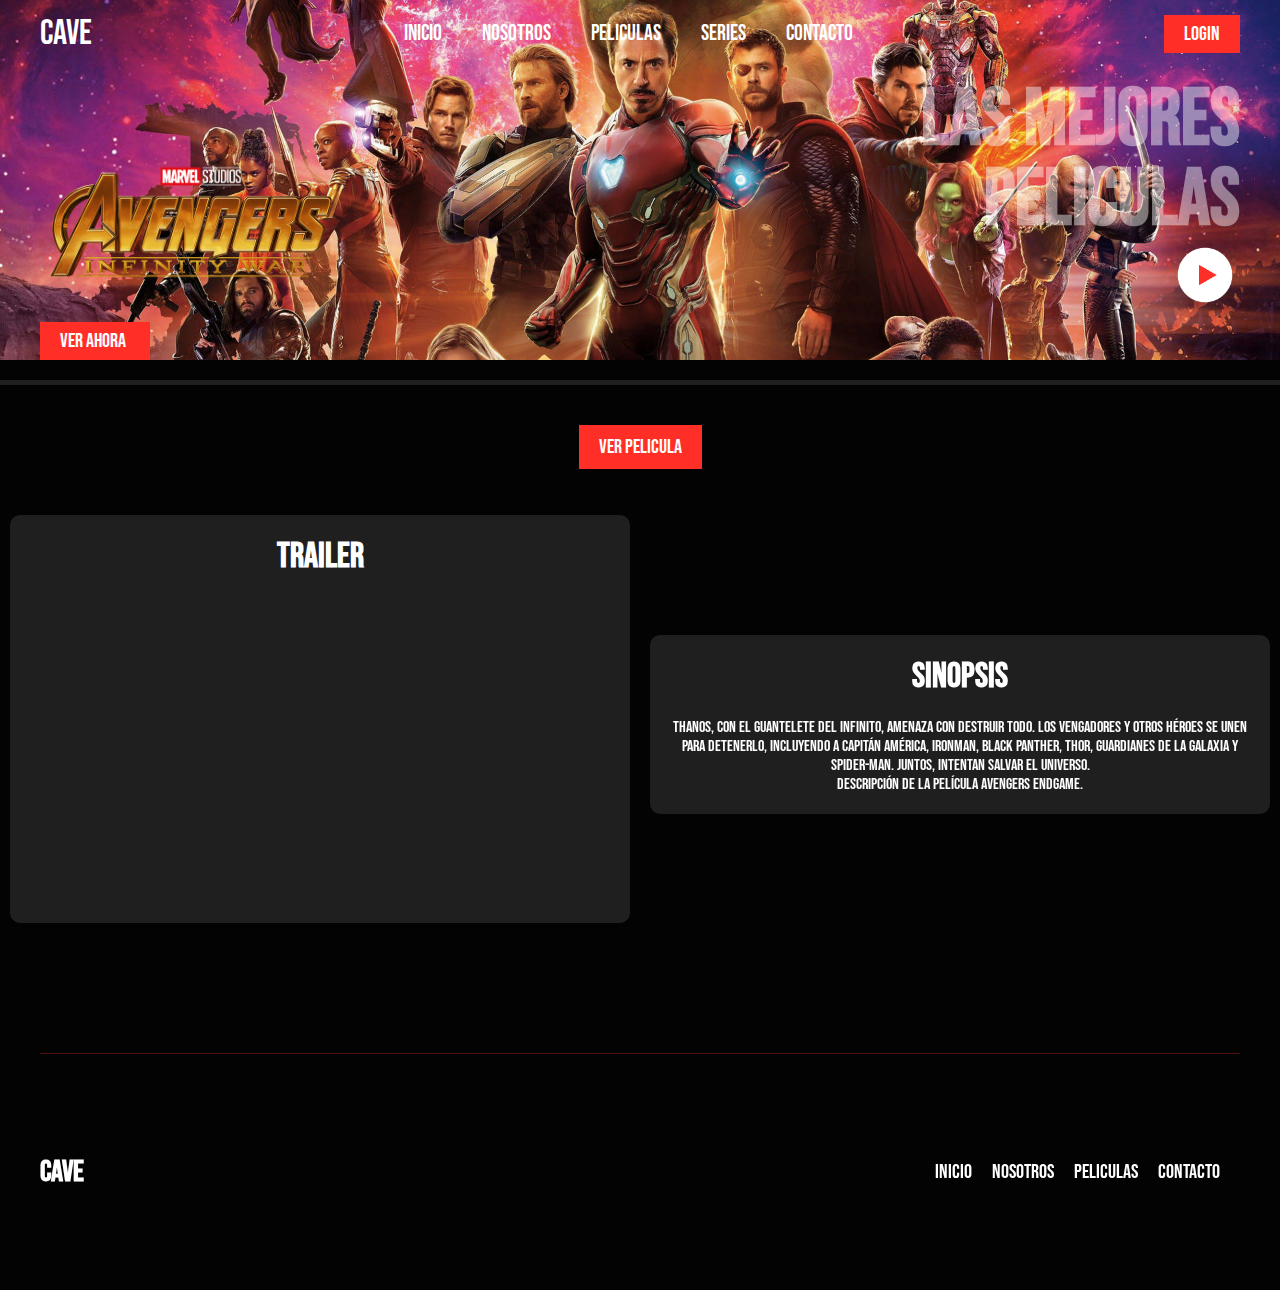
<file: infinity.html>
<!DOCTYPE html>
<html lang="en">
<head>
    <meta charset="UTF-8">
    <meta name="viewport" content="width=device-width, initial-scale=1.0">
    <title>Document</title>
    <link rel="stylesheet" href="style.css">
    <link rel="icon" href="img/thea cave icon.jpeg">
    <style>
        /* Estilos CSS para centrar el video */
        .page-content {
            text-align: center;
        }

        video {
            width: 80%; /* Ajusta el ancho del video según sea necesario */
            max-width: 800px; /* Establece un ancho máximo para el video */
            height: auto; /* Permite que la altura del video se ajuste automáticamente */
            margin: 0 auto; /* Centra el video horizontalmente */
        }

        .imagens {
         background-image: url(img/infinity\ wallpaper.jpg); /* Ruta de tu imagen */
        }
    </style>
</head>
<body>
    <header class="header" >

        <div id="header_bonito_pelis">
            <div class="imagens imagen-fondo-pelis"></div>
        </div>
                
        <div class="menu container">

            <a href="#" class="logo">Cave</a>
            <input type="checkbox" id="menu"/>
            <label for="menu">
                <img src="img/menu.png" class="menu-icono" alt="menu">
            </label>
            <nav class="navbar">
                <ul>
                    <li><a href="index.html">Inicio</a></li>
                    <li><a href="nosotros.html">Nosotros</a></li>
                    <li><a href="peliculas.html">Peliculas</a></li>
                    <li><a href="Series.html">Series</a></li>
                    <li><a href="contacto.html">Contacto</a></li>
                </ul>
            </nav>
            <a href="login.html" class="btn-1">Login</a>
        </div>

        <div class="header-content container">

            <div class="header-1">
                <img src="img/iw_logo_en_28d8de48.png" alt="wa">
                <a href="ver_ahora.html" class="btn-2" id="play-video-1">Ver ahora</a>
                
            </div>
            <div class="header-2">
                <h1>Las mejores<br>peliculas </h1>
                <img src="img/play.png" alt="we">
            </div>
        </div>

    </header>
    <hr class="hr">
    <div class="page-content">
        <button id="ver-pelicula-btn">Ver Pelicula</button>
        <div class="contenedor-principal" id="contenedor-principal"  >
            <div class="recuadro-container" id="recuadro-container-trailer">
                <!-- Recuadro de trailer -->
                <div class="recuadro" id="trailer-recuadro">
                    <h2>Trailer</h2>
                    <center>
                        <iframe width="600" height="300" src="https://www.youtube.com/embed/6ZfuNTqbHE8?si=nqvSbUvHzx_Bjg87" title="YouTube video player" frameborder="0" allow="accelerometer; autoplay; clipboard-write; encrypted-media; gyroscope; picture-in-picture; web-share" referrerpolicy="strict-origin-when-cross-origin" allowfullscreen></iframe>
                    </center>
                </div>
            </div>
            <div class="recuadro-container" id="recuadro-container-sinopsis">
                <!-- Recuadro de sinopsis -->
                <div class="recuadro" id="sinopsis-recuadro">
                    <h2>Sinopsis</h2>
                    Thanos, con el Guantelete del Infinito, amenaza con destruir todo. Los Vengadores y otros héroes se unen para detenerlo, incluyendo a Capitán América, Ironman, Black Panther, Thor, Guardianes de la Galaxia y Spider-Man. Juntos, intentan salvar el universo.
                    <p>Descripción de la película Avengers Endgame.</p>
                </div>
            </div>
        </div>
        <h1 id="n-pelicula" style="display: none;"><center>Avengers Infinity War</center></h1>
        <!-- Reproductor de video para la película -->
        <center>
            <iframe id="p-pelicula" loop controls style="display: none;" src="https://filemoon.sx/e/0sw6zknt03vj/239132--b0868c8f-c4e2-4aa2-b6bb-132e44e10264--nzph--2030143-filemoon.mp4" 
            frameborder="0" marginwidth="0" marginheight="0" scrolling="no" width="640" height="360" allowfullscreen></iframe>
        </center>
        <!-- iframe para reproducir el tráiler de la película -->
    </div>

    <footer class="footer container">
        <h3>Cave</h3>
        <ul>
            <li><a href="index.html">Inicio</a></li>
            <li><a href="nosotros.html">Nosotros</a></li>
            <li><a href="peliculas.html">Peliculas</a></li>
            <li><a href="contacto.html">Contacto</a></li>
        </ul>

    </footer>
    
    <script src="boton ver pelicula.js"></script>

</body>
</html>
</file>
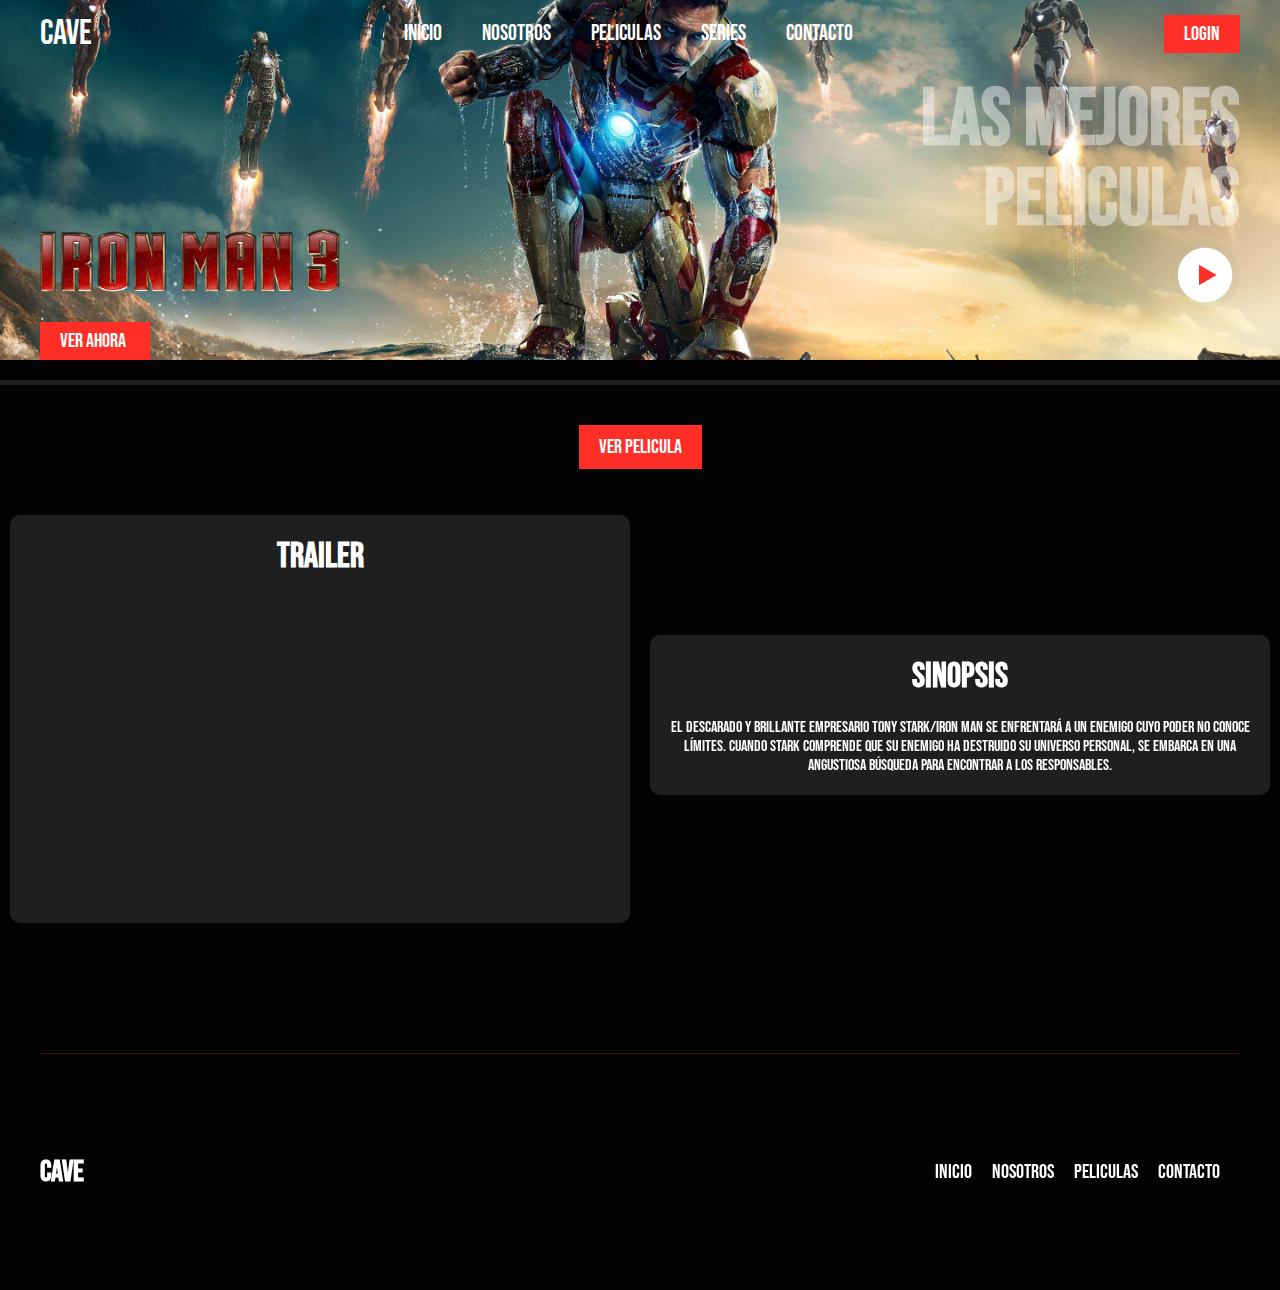
<file: iroman3.html>
<!DOCTYPE html>
<html lang="en">
<head>
    <meta charset="UTF-8">
    <meta name="viewport" content="width=device-width, initial-scale=1.0">
    <title>Document</title>
    <link rel="stylesheet" href="style.css">
    <link rel="icon" href="img/thea cave icon.jpeg">
    <style>
        /* Estilos CSS para centrar el video */
        .page-content {
            text-align: center;
        }

        video {
            width: 80%; /* Ajusta el ancho del video según sea necesario */
            max-width: 800px; /* Establece un ancho máximo para el video */
            height: auto; /* Permite que la altura del video se ajuste automáticamente */
            margin: 0 auto; /* Centra el video horizontalmente */
        }

        .imagens {
         background-image: url(img/iron3.jpg); /* Ruta de tu imagen */
        }

    </style>
</head>
<body>
    <header class="header" >
                
        <div id="header_bonito_pelis">
            <div class="imagens imagen-fondo-pelis"></div>
        </div>

        <div class="menu container">

            <a href="#" class="logo">Cave</a>
            <input type="checkbox" id="menu"/>
            <label for="menu">
                <img src="img/menu.png" class="menu-icono" alt="menu">
            </label>
            <nav class="navbar">
                <ul>
                    <li><a href="index.html">Inicio</a></li>
                    <li><a href="nosotros.html">Nosotros</a></li>
                    <li><a href="peliculas.html">Peliculas</a></li>
                    <li><a href="Series.html">Series</a></li>
                    <li><a href="contacto.html">Contacto</a></li>
                </ul>
            </nav>
            <a href="login.html" class="btn-1">Login</a>
        </div>

        <div class="header-content container">

            <div class="header-1">
                <img src="img/iron222.png" alt="wa">
                <a href="ver_ahora.html" class="btn-2" id="play-video-1">Ver ahora</a>
                
            </div>
            <div class="header-2">
                <h1>Las mejores<br>peliculas </h1>
                <img src="img/play.png" alt="we">
            </div>
        </div>

    </header>
    <hr class="hr">
    <div class="page-content">
        <button id="ver-pelicula-btn">Ver Pelicula</button>
        <div class="contenedor-principal" id="contenedor-principal"  >
            <div class="recuadro-container" id="recuadro-container-trailer">
                <!-- Recuadro de trailer -->
                <div class="recuadro" id="trailer-recuadro">
                    <h2>Trailer</h2>
                    <center>
                        <iframe id="trailer-frame" width="600" height="300" src="https://www.youtube.com/embed/Ke1Y3P9D0Bc?si=5n0jdy7CQN851GVb" title="YouTube video player" frameborder="0" allow="accelerometer; autoplay; clipboard-write; encrypted-media; gyroscope; picture-in-picture; web-share" referrerpolicy="strict-origin-when-cross-origin" allowfullscreen></iframe></iframe>
                    </center>
                </div>
            </div>
            <div class="recuadro-container" id="recuadro-container-sinopsis">
                <!-- Recuadro de sinopsis -->
                <div class="recuadro" id="sinopsis-recuadro">
                    <h2>Sinopsis</h2>
                    El descarado y brillante empresario Tony Stark/Iron Man se enfrentará a un enemigo 
                    cuyo poder no conoce límites. Cuando Stark comprende que su enemigo ha destruido su 
                    universo personal, se embarca en una angustiosa búsqueda para encontrar a los 
                    responsables.</p>
                </div>
            </div>
        </div>
        <h1 id="n-pelicula" style="display: none;"><center>Iron man 3</center></h1>
        <!-- Reproductor de video para la película -->
        <center>
                <iframe id="p-pelicula" loop controls style="display: none;" src="https://filemoon.sx/e/rnmzy1sjob0l/239107--2aa34af7-3030-4d8c-8d14-5d5b240e6fc4--dsau--2029868-filemoon.mp4" 
                frameborder="0" marginwidth="0" marginheight="0" scrolling="no" width="640" height="360" allowfullscreen></iframe>
        </center>
        <!-- iframe para reproducir el tráiler de la película -->
    </div>

    <footer class="footer container">
        <h3>Cave</h3>
        <ul>
            <li><a href="index.html">Inicio</a></li>
            <li><a href="nosotros.html">Nosotros</a></li>
            <li><a href="peliculas.html">Peliculas</a></li>
            <li><a href="contacto.html">Contacto</a></li>
        </ul>

    </footer>
    
    <script src="boton ver pelicula.js"></script>

</body>
</html>
</file>
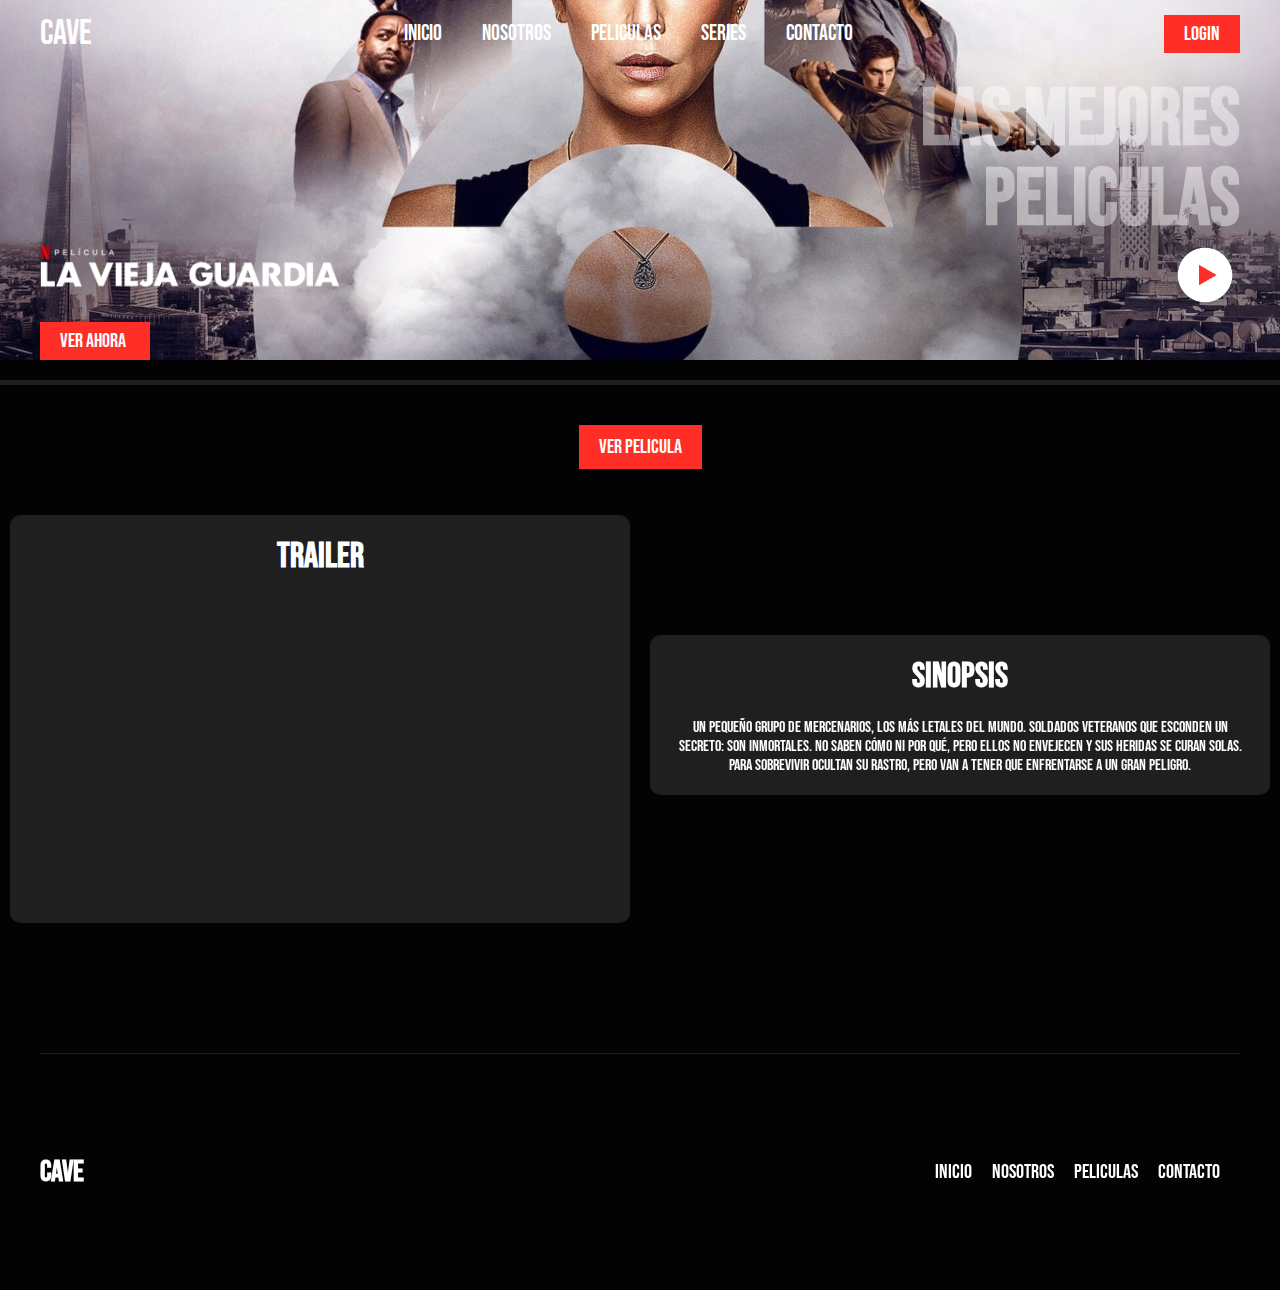
<file: La vieja guardia.html>
<!DOCTYPE html>
<html lang="en">
<head>
    <meta charset="UTF-8">
    <meta name="viewport" content="width=device-width, initial-scale=1.0">
    <title>Document</title>
    <link rel="stylesheet" href="style.css">
    <link rel="icon" href="img/thea cave icon.jpeg">
    <style>
        /* Estilos CSS para centrar el video */
        .page-content {
            text-align: center;
        }

        video {
            width: 80%; /* Ajusta el ancho del video según sea necesario */
            max-width: 800px; /* Establece un ancho máximo para el video */
            height: auto; /* Permite que la altura del video se ajuste automáticamente */
            margin: 0 auto; /* Centra el video horizontalmente */
        }

        .imagens {
         background-image: url(img/peakpx\ \(1\).jpg); /* Ruta de tu imagen */
        }

    </style>
</head>
<body>
    <header class="header" >

        <div id="header_bonito_pelis">
            <div class="imagens imagen-fondo-pelis"></div>
        </div>

        <div class="menu container">

            <a href="#" class="logo">Cave</a>
            <input type="checkbox" id="menu"/>
            <label for="menu">
                <img src="img/menu.png" class="menu-icono" alt="menu">
            </label>
            <nav class="navbar">
                <ul>
                    <li><a href="index.html">Inicio</a></li>
                    <li><a href="nosotros.html">Nosotros</a></li>
                    <li><a href="peliculas.html">Peliculas</a></li>
                    <li><a href="Series.html">Series</a></li>
                    <li><a href="contacto.html">Contacto</a></li>
                </ul>
            </nav>
            <a href="login.html" class="btn-1">Login</a>
        </div>

        <div class="header-content container">

            <div class="header-1">
                <img src="img/old guard logo.png" alt="wa">
                <a href="ver_ahora.html" class="btn-2" id="play-video-1">Ver ahora</a>
                
            </div>
            <div class="header-2">
                <h1>Las mejores<br>peliculas </h1>
                <img src="img/play.png" alt="we">
            </div>
        </div>

    </header>
    <hr class="hr">
    <div class="page-content">
        <button id="ver-pelicula-btn">Ver Pelicula</button>
        <div class="contenedor-principal" id="contenedor-principal"  >
            <div class="recuadro-container" id="recuadro-container-trailer">
                <!-- Recuadro de trailer -->
                <div class="recuadro" id="trailer-recuadro">
                    <h2>Trailer</h2>
                    <center>
                        <iframe id="trailer-frame" width="600" height="300" src="https://www.youtube.com/embed/OCDhMOrCEoc?si=akzUFR30oTBTuewA" title="YouTube video player" frameborder="0" allow="accelerometer; autoplay; clipboard-write; encrypted-media; gyroscope; picture-in-picture; web-share" referrerpolicy="strict-origin-when-cross-origin" allowfullscreen ></iframe>
                    </center>
                </div>
            </div>
            <div class="recuadro-container" id="recuadro-container-sinopsis">
                <!-- Recuadro de sinopsis -->
                <div class="recuadro" id="sinopsis-recuadro">
                    <h2>Sinopsis</h2>
                    Un pequeño grupo de mercenarios, los más letales del mundo. Soldados veteranos que 
                    esconden un secreto: son inmortales. No saben cómo ni por qué, pero ellos no envejecen
                    y sus heridas se curan solas. Para sobrevivir ocultan su rastro, pero van a tener que 
                    enfrentarse a un gran peligro.</p>
                </div>
            </div>
        </div>
        <h1 id="n-pelicula" style="display: none;"><center>La vieja Guardia</center></h1>
        <!-- Reproductor de video para la película -->
        <center>
          
            <iframe id="p-pelicula" loop controls style="display: none;" src="https://player.cuevana3.eu/player.php?h=rxPRsRSX4IlkyS1F21W5jwUbVgWm0jsrbYxPsPpC1Yx.7JrY_YMUphHGu1wvpqIO" 
            frameborder="0" marginwidth="0" marginheight="0" scrolling="no" width="640" height="360" allowfullscreen></iframe>

        </center>
        <!-- iframe para reproducir el tráiler de la película -->
    </div>

    <footer class="footer container">
        <h3>Cave</h3>
        <ul>
            <li><a href="index.html">Inicio</a></li>
            <li><a href="nosotros.html">Nosotros</a></li>
            <li><a href="peliculas.html">Peliculas</a></li>
            <li><a href="contacto.html">Contacto</a></li>
        </ul>

    </footer>
    
    <script src="boton ver pelicula.js"></script>

</body>
</html>
</file>
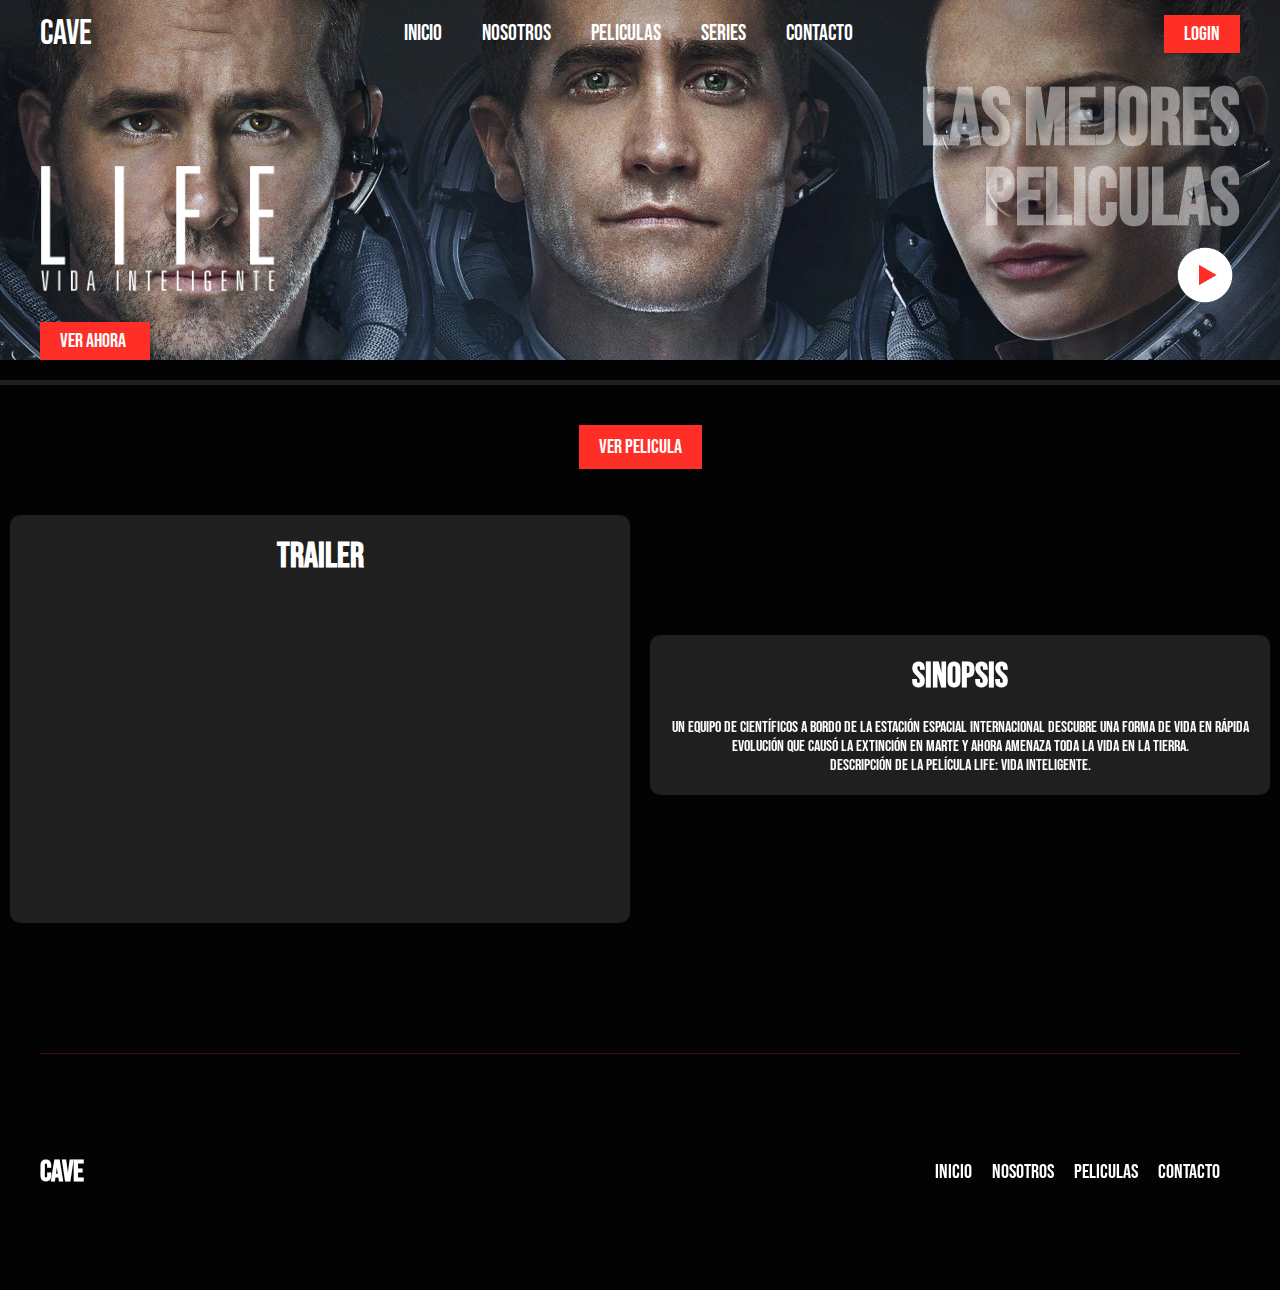
<file: Life.html>
<!DOCTYPE html>
<html lang="en">
<head>
    <meta charset="UTF-8">
    <meta name="viewport" content="width=device-width, initial-scale=1.0">
    <title>Document</title>
    <link rel="stylesheet" href="style.css">
    <link rel="icon" href="img/thea cave icon.jpeg">
    <style>
        /* Estilos CSS para centrar el video */
        .page-content {
            text-align: center;
        }

        video {
            width: 80%; /* Ajusta el ancho del video según sea necesario */
            max-width: 800px; /* Establece un ancho máximo para el video */
            height: auto; /* Permite que la altura del video se ajuste automáticamente */
            margin: 0 auto; /* Centra el video horizontalmente */
        }

        .imagens {
         background-image: url(img/life\ wallpaper.jpg); /* Ruta de tu imagen */
        }
    </style>
</head>
<body>
    <header class="header" >

        <div id="header_bonito_pelis">
            <div class="imagens imagen-fondo-pelis"></div>
        </div>
                
        <div class="menu container">

            <a href="#" class="logo">Cave</a>
            <input type="checkbox" id="menu"/>
            <label for="menu">
                <img src="img/menu.png" class="menu-icono" alt="menu">
            </label>
            <nav class="navbar">
                <ul>
                    <li><a href="index.html">Inicio</a></li>
                    <li><a href="nosotros.html">Nosotros</a></li>
                    <li><a href="peliculas.html">Peliculas</a></li>
                    <li><a href="Series.html">Series</a></li>
                    <li><a href="contacto.html">Contacto</a></li>
                </ul>
            </nav>
            <a href="login.html" class="btn-1">Login</a>
        </div>

        <div class="header-content container">

            <div class="header-1">
                <img src="img/life.png" alt="wa">
                <a href="ver_ahora.html" class="btn-2" id="play-video-1">Ver ahora</a>
                
            </div>
            <div class="header-2">
                <h1>Las mejores<br>peliculas </h1>
                <img src="img/play.png" alt="we">
            </div>
        </div>

    </header>
    <hr class="hr">
    <div class="page-content">
        <button id="ver-pelicula-btn">Ver Pelicula</button>
        <div class="contenedor-principal" id="contenedor-principal"  >
            <div class="recuadro-container" id="recuadro-container-trailer">
                <!-- Recuadro de trailer -->
                <div class="recuadro" id="trailer-recuadro">
                    <h2>Trailer</h2>
                    <center>
                        <iframe id="trailer-frame" width="600" height="300" src="https://www.youtube.com/embed/2-2N8coh290?si=GxIJvXJXnd5CJIoR" title="YouTube video player" frameborder="0" allow="accelerometer; autoplay; clipboard-write; encrypted-media; gyroscope; picture-in-picture; web-share" referrerpolicy="strict-origin-when-cross-origin" allowfullscreen ></iframe>
                    </center>
                </div>
            </div>
            <div class="recuadro-container" id="recuadro-container-sinopsis">
                <!-- Recuadro de sinopsis -->
                <div class="recuadro" id="sinopsis-recuadro">
                    <h2>Sinopsis</h2>
                    Un equipo de científicos a bordo de la Estación Espacial Internacional descubre una forma de vida en rápida evolución 
                    que causó la extinción en Marte y ahora amenaza toda la vida en la Tierra.
                    <p>Descripción de la película Life: Vida inteligente.</p>
                </div>
            </div>
        </div>
        <h1 id="n-pelicula" style="display: none;"><center>Life: Vida inteligente</center></h1>
        <!-- Reproductor de video para la película -->
        <center>
            <iframe id="p-pelicula" loop controls style="display: none;" src="https://filemoon.sx/e/so02ylm8qwrk/250223--467cf0c7-7f3a-4bdd-941a-121cf6d85816--cace--2195914-filemoon.mp4" frameborder="0" marginwidth="0" marginheight="0" scrolling="no" width="640" height="360" allowfullscreen></iframe>
        </center>
        <!-- iframe para reproducir el tráiler de la película -->
    </div>

    <footer class="footer container">
        <h3>Cave</h3>
        <ul>
            <li><a href="index.html">Inicio</a></li>
            <li><a href="nosotros.html">Nosotros</a></li>
            <li><a href="peliculas.html">Peliculas</a></li>
            <li><a href="contacto.html">Contacto</a></li>
        </ul>

    </footer>
    
    <script src="boton ver pelicula.js"></script>

</body>
</html>
</file>
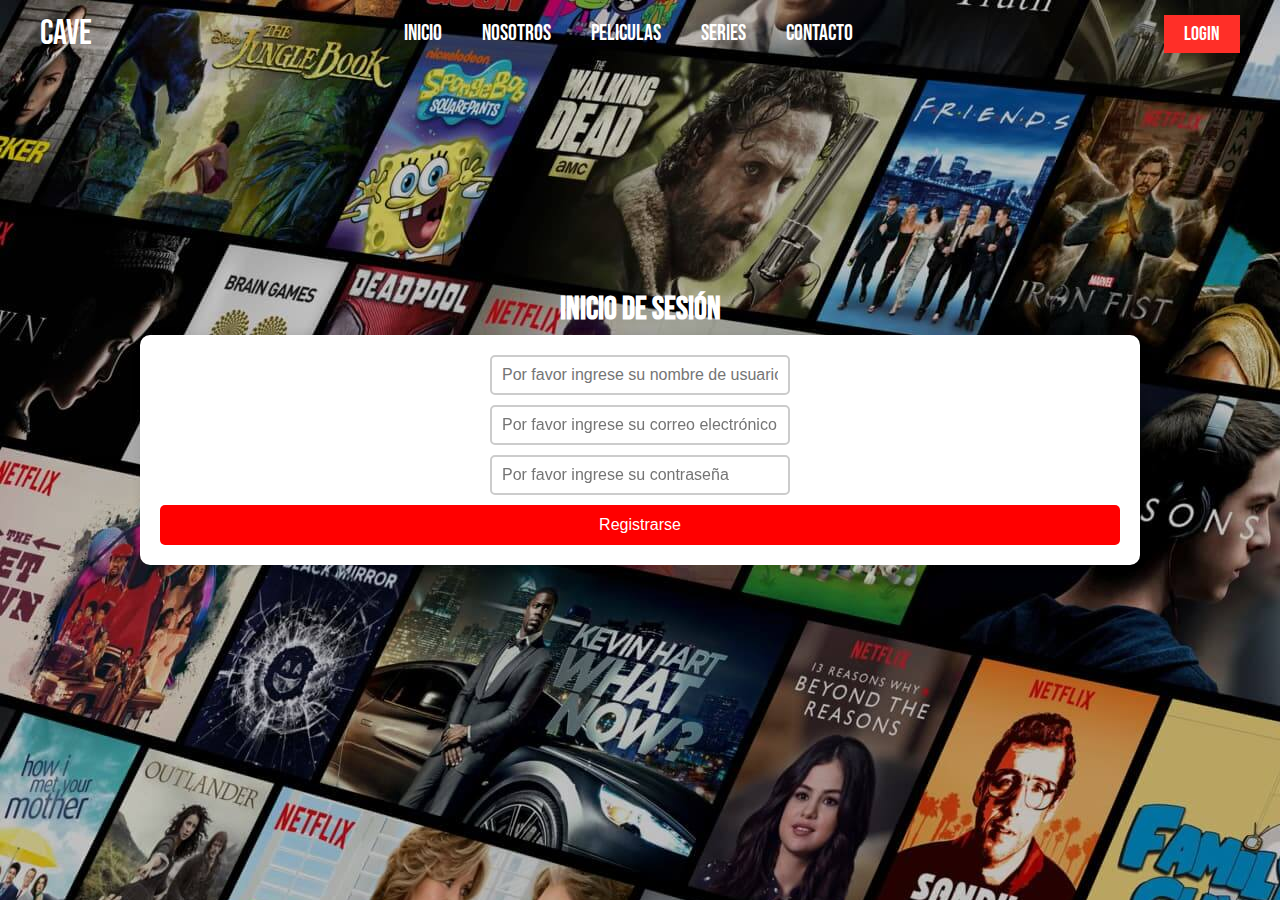
<file: login.html>
<!DOCTYPE html>
<html lang="en">
<head>
    <meta charset="UTF-8">
    <meta name="viewport" content="width=device-width, initial-scale=1.0">
    <title>Registrate</title>
    <link rel="stylesheet" href="style.css">
    <link rel="icon" href="img/thea cave icon.jpeg">
    <style>
        #formulario {
    position: fixed;
    top: 50%;
    left: 50%;
    transform: translate(-50%, -50%);
    background-color: white;
    padding: 20px;
    border-radius: 10px;
    box-shadow: 0px 0px 10px rgba(0, 0, 0, 0.1);
    width: 1000px;
    max-width: 90%;
    text-align: center;
    color: #333;
}
.formulario {
            text-align: center;
        }
        .formulario h1 {
            margin-bottom: 20px;
            margin-top: 20px;
            
        }
        .formulario input[type="text"],
        .formulario input[type="email"],
        .formulario input[type="password"] {
            width: 300px; /* Ancho del campo de entrada */
            height: 40px; /* Altura del campo de entrada */
            padding: 10px; /* Espacio interno */
            border: 2px solid #ccc; /* Borde del campo */
            border-radius: 5px; /* Borde redondeado */
            margin-bottom: 10px; /* Margen inferior */
            font-size: 16px; /* Tamaño de fuente */
            transition: border-color 0.3s; /* Transición suave para el color del borde */
        }
        .formulario input[type="text"]:focus,
        .formulario input[type="email"]:focus,
        .formulario input[type="password"]:focus {
            border-color: #007bff; /* Cambio de color de borde al enfocar */
        }
        .formulario button {
            width: 100%; /* Ancho del botón */
            height: 40px; /* Altura del botón */
            background-color: red; /* Color de fondo del botón */
            color: #fff; /* Color del texto del botón */
            border: none; /* Sin borde */
            border-radius: 5px; /* Borde redondeado */
            font-size: 16px; /* Tamaño de fuente */
            cursor: pointer; /* Cursor al pasar sobre el botón */
            transition: background-color 0.3s; /* Transición suave para el color de fondo */
        }
        .formulario button:hover {
            background-color: rgb(90, 9, 9); /* Cambio de color de fondo al pasar el mouse */
        }
    </style>
    
</head>
<body background="img/Netflix-Background-prueba-1 (1).jpg">
    <header class="header">
                
        <div class="menu container">

            <a href="#" class="logo">Cave</a>
            <input type="checkbox" id="menu"/>
            <label for="menu">
                <img src="img/menu.png" class="menu-icono" alt="menu">
            </label>
            <nav class="navbar">
                <ul>
                    <li><a href="index.html">Inicio</a></li>
                    <li><a href="nosotros.html">Nosotros</a></li>
                    <li><a href="peliculas.html">Peliculas</a></li>
                    <li><a href="Series.html">Series</a></li>
                    <li><a href="contacto.html">Contacto</a></li>
                </ul>
            </nav>
            <a href="#" class="btn-1">Login</a>
        </div>

        <div class="header-content container">

            
           
        </div>

    </header>
    <div class="formulario">
        <center><h1>Inicio de sesión</h1></center>
        <form id="formulario" method="get">
            <div class="username">
                <input type="text" id="nombre" name="nombre" placeholder="Por favor ingrese su nombre de usuario" required>
            </div>
            <div class="email">
                <input type="email" id="correo" name="correo" placeholder="Por favor ingrese su correo electrónico" required>
            </div>
            <div class="password">
                <input type="password" id="contrasena" name="contrasena" placeholder="Por favor ingrese su contraseña" required>
            </div>
            <div class="registrarse">
                <button type="submit" class="btn-1">Registrarse</button>
            </div>
        </form>
    </div>
</body>
</html>
</file>
<file: style.css>
@import url('https://fonts.googleapis.com/css2?family=Bebas+Neue&display=swap');


* {
  margin: 0;
  padding: 0;
  box-sizing: border-box;
  text-decoration: none;
  list-style: none;

}
  body{
    background-color: #030303;
    font-family: "Bebas Neue", cursive;
    color: #FFFFFF;
  }

  .container {
    max-width: 1200px;
    margin: 0 auto;
  }

  .header {
    background-position: center center;
    background-repeat: no-repeat;
    background-size: cover;
    min-height: 30vh;
    display: flex;
    align-items: top;
    position: relative; 
    
  }

  .menu{
    position: absolute;
    top: 0;
    left: 0;
    right: 0;
    display: flex;
    align-items: center;
    justify-content: space-between;

  }

  .logo{
    font-size: 35px;
    color: #FFFFFF;

  }

  .menu .navbar ul li {
    position: relative;
    float: left;
    z-index: 20;
  }

  .menu .navbar ul li a {
    font-size: 22px;
    padding: 20px;
    color: #FFFFFF;
    display: block;
    z-index: 20;
  }

  .menu .navbar ul li a:hover {
    color: #FF2F28;
    z-index: 20;
  }

  #menu {
    display: none;
  }

  .menu-icono {
    width: 25px;
  }

  .menu label {
    cursor: pointer;
    display: none;
  }

  .header-content {
    display: flex;
    width: 100%;
  }

  .header-1 {
    display: flex;
    flex-direction: column;
    width: 50%;
    align-self: flex-end;
    z-index: 10;
  }

  .header-1 img {
    width: 300px;
  }

  .header-2{
    width: 50%;
    margin-top: 80px;
    text-align: end;
    z-index: 10;
  }

  .header-2 h1 {
    color: #FFFFFF72;
    font-size: 80px;
    line-height: 80px;
  }

  .header-2 img{
    width: 70px;
  }

  .btn-1 {
    display: inline-block;
    padding: 7px 20px;
    background-color: #FF2F28;
    color: #FFFFFF;
    font-size: 20px;
  }

  .btn-2 {
    width: 110px;
    display: inline-block;
    padding: 7px 20px;
    background-color: #FF2F28;
    font-size: 20px;
    margin-top: 30px;
    color: #FFFFFF;
  }

  .movies {
    padding: 50px 0 0 0;
    display: flex;
    flex-direction: column;
  }

  h2{
    font-size: 35px;
    margin-bottom: 20px;
  }

  hr {
    border: 1px solid #FF2F28;
    width: 50%;
    margin-bottom: 40px;
  }

  .box-container-1,
  .box-container-2,
  .box-container-3{
    display: grid;
    grid-template-columns: repeat(auto-fit, minmax(250px, 1fr));
    gap: 40px;
  }

  .box-1,
  .box-2,
  .box-3 {
    border-radius: 5px;
    z-index: 1000;
    display: none;
  }

  .box-1:nth-child(1),
  .box-1:nth-child(2),
  .box-1:nth-child(3),
  .box-1:nth-child(4){
    display: inline-block;
  }

  .box-2:nth-child(1),
  .box-2:nth-child(2),
  .box-2:nth-child(3),
  .box-2:nth-child(4){
    display: inline-block;
  }
  .box-3:nth-child(1),
  .box-3:nth-child(2),
  .box-3:nth-child(3),
  .box-3:nth-child(4){
    display: inline-block;
  }

  .load-more{
    margin-top: 40px;
    display: inline-block;
    padding: 10px 25px;
    border-radius: 15px;
    border: 1px solid #FF2F28;
    color: #FF2F28;
    font-size: 16px;
    cursor: pointer;
    align-self: flex-end;
  }

  .load-more:hover{
    background-color: #FF2F28;
    color: #FFFFFF;
  }

  .content img {
    width: 100%;
    margin-bottom: 15px;
    transition: transform 0.3s ease;
  } 

  .content img:hover{
    transform: scale(1.1);
    transform-origin: center;
  }

  

  .conten h3{
    font-size: 20px;
    margin-bottom: 10px;
  }

  .content {
    color: #FFFFFF;
    font-size: 20px;
  }

  .footer{
    display: flex;
    justify-content: space-between;
    align-items: center;
    padding: 100px 0;
    margin-top: 100px;
    border-top: 1px solid #ff2f2848;
  }

  .footer ul{
    display: flex;
  }

  .footer h3{
    font-size: 30px;
  }

  .footer a{
    color: #FFFFFF;
    font-size: 20px;
    margin-right: 20px;
    display: block;
  }

  .footer a:hover{
    color: #FF2F28;
  }

  @media (max-width:991px){

    .menu {
      padding: 20px;
    }

    .menu label {
      display: initial;
    }

    .menu .navbar {
      position: absolute;
      top: 100%;
      left: 0;
      right: 0;
      background-color: #030303;
      display: none;
      z-index: 20;
    }

    .menu .navbar ul li{
      width: 100%;
      z-index: 20;
    }

    .btn-1{
      display: none;
      
    }

    #menu:checked ~ .navbar{
      display: initial;
    }

    .header-content{
      flex-direction: column;
      padding: 180px 30px 30px 30px;
    }

    .header-1{
      width: 100%;
      align-items: center;
    }
    
    .header-2{
      width: 100%;
      text-align: center;
    }

    .movies{
      padding: 30px;
    }

    .footer{
      margin-top: 30px;
      padding: 30px;
      flex-direction: column;
      text-align: center;
    }

    .footer ul{
      margin-top: 15px;
      justify-content: center;
    }
    
  }
  .contenedor {
    width: 90%;
    margin: auto;
  }
 
  
  /* ---- ----- ----- Contenedor Titulo y Controles ----- ----- ----- */
  .contenedor-titulo-controles {
    display: flex;
    justify-content: space-between;
    align-items: end;
  }
  
  .contenedor-titulo-controles h3 {
    color: #fff;
    font-size: 30px;
  }
  
  .contenedor-titulo-controles .indicadores button {
    background: #fff;
    height: 3px;
    width: 10px;
    cursor: pointer;
    border: none;
    margin-right: 2px;
  }
  
  .contenedor-titulo-controles .indicadores button:hover,
  .contenedor-titulo-controles .indicadores button.activo {
    background: red;
  }
  
  
  /* ---- ----- ----- Contenedor Principal y Flechas ----- ----- ----- */
  .peliculas-recomendadas {
    margin-bottom: 70px;
  }
  
  .peliculas-recomendadas .contenedor-principal {
    display: flex;
    align-items: center;
    position: relative;
  }
  
  .peliculas-recomendadas .contenedor-principal .flecha-izquierda,
  .peliculas-recomendadas .contenedor-principal .flecha-derecha {
    position: absolute;
    border: none;
    background: rgba(0,0,0,0.3);
    font-size: 40px;
    height: 50%;
    top: calc(50% - 25%);
    line-height: 40px;
    width: 50px;
    color: #fff;
    cursor: pointer;
    z-index: 500;
    transition: .2s ease all;
  }
  
  .peliculas-recomendadas .contenedor-principal .flecha-izquierda:hover,
  .peliculas-recomendadas .contenedor-principal .flecha-derecha:hover {
    background: rgba(0,0,0, .9);
  }
  
  .peliculas-recomendadas .contenedor-principal .flecha-izquierda {
    left: 0;
  }
  
  .peliculas-recomendadas .contenedor-principal .flecha-derecha {
    right: 0;
  }
  
  /* ---- ----- ----- Carousel ----- ----- ----- */
  .peliculas-recomendadas .contenedor-carousel {
    width: 100%;
    padding: 20px 0;
    overflow: hidden;
    scroll-behavior: smooth;
  }
  
  .peliculas-recomendadas .contenedor-carousel .carousel {
    display: flex;
    flex-wrap: nowrap;
  }
  
  .peliculas-recomendadas .contenedor-carousel .carousel .pelicula {
    min-width: 20%;
    transition: .3s ease all;
    box-shadow: 5px 5px 10px rgba(0,0,0, .3);
  }
  
  .peliculas-recomendadas .contenedor-carousel .carousel .pelicula.hover {
    transform: scale(1.2);
    transform-origin: center;
  }
  
  .peliculas-recomendadas .contenedor-carousel .carousel .pelicula img {
    width: 100%;
    vertical-align: top;
  }
  
  /* ---- ----- ----- Media Queries ----- ----- ----- */
  @media screen and (max-width: 800px) {
    header .logotipo {
      margin-bottom: 10px;
      font-size: 30px;
    }
  
    header .contenedor {
      flex-direction: column;
      text-align: center;
    }
  
    .pelicula-principal {
      font-size: 14px;
    }
  
    .pelicula-principal .descripcion {
      max-width: 100%;
    }
  
    .peliculas-recomendadas .contenedor-carousel {
      overflow: visible;
    }
  
    .peliculas-recomendadas .contenedor-carousel .carousel {
      display: grid;
      grid-template-columns: repeat(3, 1fr);
      gap: 20px;
    }
  
    .peliculas-recomendadas .indicadores,
    .peliculas-recomendadas .flecha-izquierda,
    .peliculas-recomendadas .flecha-derecha {
      display: none;
    }
  }
  /* ---- ----- ----- Películas de Acción ----- ----- ----- */

  .peliculas-accion .contenedor-titulo-controles h3 {
    color: #fff;
    font-size: 30px;
}
.peliculas-accion {
  margin-bottom: 70px;
}


.peliculas-accion .contenedor-titulo-controles .indicadores button {
    background: #fff;
    height: 3px;
    width: 10px;
    cursor: pointer;
    border: none;
    margin-right: 2px;
}

.peliculas-accion .contenedor-titulo-controles .indicadores button:hover,
.peliculas-accion .contenedor-titulo-controles .indicadores button.activo {
    background: red;
}

.peliculas-accion .contenedor-principal {
    display: flex;
    align-items: center;
    position: relative;
}

.peliculas-accion .contenedor-principal .flecha-izquierda,
.peliculas-accion .contenedor-principal .flecha-derecha {
    position: absolute;
    border: none;
    background: rgba(0,0,0,0.3);
    font-size: 40px;
    height: 50%;
    top: calc(50% - 25%);
    line-height: 40px;
    width: 50px;
    color: #fff;
    cursor: pointer;
    z-index: 500;
    transition: .2s ease all;
}

.peliculas-accion .contenedor-principal .flecha-izquierda:hover,
.peliculas-accion .contenedor-principal .flecha-derecha:hover {
    background: rgba(0,0,0, .9);
}

.peliculas-accion .contenedor-principal .flecha-izquierda {
    left: 0;
}

.peliculas-accion .contenedor-principal .flecha-derecha {
    right: 0;
}

.peliculas-accion .contenedor-carousel {
    width: 100%;
    padding: 20px 0;
    overflow: hidden;
    scroll-behavior: smooth;
}

.peliculas-accion .contenedor-carousel .carousel {
    display: flex;
    flex-wrap: nowrap;
}

.peliculas-accion .contenedor-carousel .carousel .pelicula {
    min-width: 20%;
    transition: .3s ease all;
    box-shadow: 5px 5px 10px rgba(0,0,0, .3);
}

.peliculas-accion .contenedor-carousel .carousel .pelicula.hover {
    transform: scale(1.2);
    transform-origin: center;
}

.peliculas-accion .contenedor-carousel .carousel .pelicula img {
    width: 100%;
    vertical-align: top;
}
  .imagen-fondo {
    position: absolute;
    top: 0;
    left: 0;
    width: 100%;
    height: 100%;
    background-size: cover;
    background-position: center;
    opacity: 0;
    transition: opacity 0.5s ease-in-out;
  }
  .imagen-fondo-pelis {
    position: absolute;
    top: 0;
    left: 0;
    width: 100%;
    height: 100%;
    background-size: cover;
    background-position: center;
    opacity: 1; /* Cambiado a 1 para que la imagen sea visible por defecto */
    transition: opacity 0.5s ease-in-out;
}
  #imagen1:checked ~ .imagen1 {
    opacity: 1;
  }
  .imagen1 {
    background-image: url(img/thor.jpeg);
  }
  
  #imagen2:checked ~ .imagen2 {
    opacity: 1;
  }
  .imagen2 {
    background-image: url(img/spidey.jpeg);
  }
  #imagen3:checked ~ .imagen3 {
    opacity: 1;
  }
  .imagen3 {
    background-image: url(img/avengers\ 1080.png);
  }
  .btn-prev, .btn-next {
    color: white;
    cursor: pointer;
    background: rgba(0, 0, 0, 0.5);
    padding: 10px 15px;
    border-radius: 5px;
    position: relative; 
    z-index: 5; 
  }
  .btn-prev {
    position: absolute;
    top: 50%;
    left: 10px;
    transform: translateY(-50%);
  }
  .btn-next {
    position: absolute;
    top: 50%;
    right: 10px;
    transform: translateY(-50%);
  }
  .imagen-radio {
    display: none;
  }
  #header_bonito{
    min-height: 70vh;
  }

  #header_bonito_pelis{
    min-height: 40vh;
  }

  .contacto {
    text-align: center;
    background-color: #f2f2f2; /* Color de fondo */
    border: 2px solid #ccc; /* Borde */
    border-radius: 10px; /* Borde redondeado */
    padding: 20px; /* Espaciado interno */
    margin: 20px auto; /* Margen externo y centrado horizontalmente */
    max-width: 800px; /* Ancho máximo del cuadro */
    color: black;
}
.redes-sociales {
display: flex;
justify-content: center; /* Centra los elementos horizontalmente */
align-items: center; /* Centra los elementos verticalmente */
}

.redes-sociales a {
margin: 0 10px; /* Espacio horizontal entre los elementos */
display: inline-block; /* Para que el margen funcione */
}

.redes-sociales img {
width: 50px; /* Ajusta el tamaño de las imágenes */
height: auto; /* Mantiene la proporción de aspecto */
}
.resumen {
  background-color: #f2f2f2; /* Color de fondo */
  border: 2px solid #ccc; /* Borde */
  border-radius: 10px; /* Borde redondeado */
  padding: 20px; /* Espaciado interno */
  margin: 20px auto; /* Margen externo y centrado horizontalmente */
  max-width: 800px; /* Ancho máximo del cuadro */
  color: black;
}
.btn-visitanos {
  display: block;
  margin: 20px auto 0;
  padding: 7px 20px;
  background-color: #FF2F28;
  color: #FFFFFF;
  font-size: 20px;
  border: none;
  border-radius: 5px;
  cursor: pointer;
  max-width: 100px;
}

.btn-visitanos:hover {
  background-color: #FF524D; /* Cambia el color de fondo al pasar el mouse */
}
.map-container{
  
  position: relative;
  overflow: hidden;
  padding-top: 56.25%;
  width: 1500px; /* Definir el ancho deseado */
  height: 100px; /* Definir la altura deseada */
   margin: auto; /* Centrar el contenedor */

}
.map-container iframe{
  position: absolute;
  top: 0;
  left: 0;
  width: 100%;
  height: 100%;
  border: 0;
  
}
/* Estilos para el contenedor del buscador */
.buscador-peliculas {
  margin-top: 20px;
  display: flex;
  justify-content: center;
  align-items: center;
}

/* Estilos para el campo de entrada */
#input-busqueda {
  padding: 10px;
  border: 2px solid #FF2F28;
  border-radius: 5px;
  font-size: 16px;
  margin-right: 10px;
  width: 300px;
}

/* Estilos para el botón de búsqueda */
#btn-buscar {
  padding: 10px 20px;
  background-color: #FF2F28;
  color: #FFFFFF;
  border: none;
  border-radius: 5px;
  font-size: 16px;
  cursor: pointer;
  transition: background-color 0.3s ease;
}

#btn-buscar:hover {
  background-color: #FF524D;
}

/* Estilos para el contenedor del resultado de búsqueda */
.contenedor-resultados {
  display: flex;
  flex-wrap: wrap; /* Permite que los elementos se ajusten automáticamente en varias líneas */
  justify-content: flex-start; /* Alinea los elementos al inicio del contenedor */
}

/* Estilos para cada resultado de búsqueda */
.resultado-pelicula {
  margin-right: 20px; /* Espacio entre cada película */
  margin-bottom: 20px; /* Espacio debajo de cada película */
}

/* Estilos para la imagen de la película */
.resultado-pelicula img {
  width: 150px; /* Tamaño de la imagen */
  height: auto; /* Altura automática para mantener la proporción */
  border-radius: 5px; /* Bordes redondeados */
}

/* Estilos para el título de la película */
.resultado-pelicula h3 {
  font-size: 16px; /* Tamaño del título */
  margin-top: 10px; /* Espacio arriba del título */
  color: #FFFFFF; /* Color del texto */
}


/* Estilos para el botón "Ver Trailer" */
#ver-pelicula-btn {
  font-family: "Bebas Neue", cursive;
  display: inline-block;
  padding: 10px 20px;
  background-color: #FF2F28;
  color: #FFFFFF;
  font-size: 20px;
  border: none;
  border-radius: 0px;
  cursor: pointer;
  margin-bottom: 36px;
}

#ver-pelicula-btn:hover {
  background-color: #FF524D; /* Cambia el color de fondo al pasar el mouse */
}

/* Estilos para el contenedor principal */
.contenedor-principal {
  display: flex;
  flex-direction: row; /* Alinea los elementos en fila */
  flex-wrap: wrap; /* Permite que los elementos se envuelvan a la siguiente línea si no caben */
}

/* Estilos para los contenedores de recuadros */
.recuadro-container {
  width: 50%; /* Ocupa la mitad del ancho del contenedor principal */
  box-sizing: border-box;
  padding: 10px;
}

/* Estilos para cada recuadro */
.recuadro {
  padding: 20px;
  background-color: #1f1f1f;
  color: #FFFFFF;
  border-radius: 10px;
  box-sizing: border-box;
  margin-bottom: 20px;
}
/* Estilos para el recuadro de sinopsis */
#recuadro-container-sinopsis {
  margin-top: 120px; /* Agrega un margen superior para desplazar el recuadro de sinopsis hacia abajo */
}
.hr {
  height: 5px; /* Grosor de la línea */
  width: 100%; /* Ancho de la línea */
  margin-top: 20px;
  border: none; /* Elimina el borde predeterminado */
  background-color: #1f1f1f; /* Cambia el color de fondo */
}

#letrasBusqueda {
  display: flex;
  flex-wrap: wrap;
  justify-content: center; /* Alinear los botones al centro */
  margin-top: 20px;
}

/* Estilos para los botones de búsqueda por letra */
.letra-busqueda-container {
display: flex;
justify-content: space-around;
padding: 10px 20px;
margin-top: 10px; /* Espacio arriba de los botones */
}

.letra-busqueda {
  background-color: transparent;
  border: none;
  color: #333; /* Color del texto */
  font-size: 18px; /* Tamaño de fuente ligeramente aumentado */
  padding: 10px 20px; /* Espaciado interno aumentado */
  margin: 5px; /* Espaciado entre los botones */
  cursor: pointer;
  transition: background-color 0.3s ease;
  border-radius: 5px; /* Bordes redondeados */
}

.letra-busqueda:hover {
  background-color: #f0f0f0; /* Color de fondo al pasar el mouse */
}

.pelicula-busqueda img {
  margin-top: 40px;
  margin-left: 48px;
  cursor: pointer;
  font-size: 18px;
  transition: transform 0.3s ease;
}

.pelicula-busqueda img:hover{
  transform: scale(1.1);
    transform-origin: center;
}

.pelicula-busqueda div {
  flex: 1; /* Que la sinopsis ocupe todo el espacio restante */
  margin-top: 20px; /* Espacio superior entre la imagen y la sinopsis */
  max-width: 250px;
  margin-left: 48px;
  margin-bottom: 20px;
}

/* Estilos para el segundo carrusel de películas de acción */

/* Contenedor principal del carrusel */
.peliculas-accion .contenedor-principal {
  position: relative;
}

/* Flechas de navegación */
.peliculas-accion .flecha-izquierda,
.peliculas-accion .flecha-derecha {
  z-index: 2; /* Asegurar que las flechas estén sobre el carrusel */
}

/* Contenedor del carrusel */
.peliculas-accion .contenedor-carousel-accion {
  overflow: hidden;
  scroll-behavior: smooth;
}

/* Elementos individuales del carrusel */
.peliculas-accion .carousel-accion {
  display: flex;
  flex-wrap: nowrap;
}

/* Imágenes de las películas */
.peliculas-accion .carousel-accion .pelicula {
  min-width: 20%; /* Ajustar el tamaño de las películas */
  transition: .3s ease all;
  box-shadow: 5px 5px 10px rgba(0,0,0, .3);
}

/* Efecto de aumento al pasar el mouse sobre las películas */
.peliculas-accion .carousel-accion .pelicula.hover {
  transform: scale(1.2);
  transform-origin: center;
}

/* Estilo para las imágenes */
.peliculas-accion .carousel-accion .pelicula img {
  width: 100%;
  vertical-align: top;
}

/* Estilos para el carrusel de películas de terror */
.peliculas-terror {
  margin-bottom: 70px;
}

.peliculas-terror .contenedor-principal {
  position: relative;
}

.peliculas-terror .flecha-izquierda,
.peliculas-terror .flecha-derecha {
  z-index: 2; /* Asegurar que las flechas estén sobre el carrusel */
}

.peliculas-terror .contenedor-carousel-terror {
  overflow: hidden;
  scroll-behavior: smooth;
}

.peliculas-terror .carousel-terror {
  display: flex;
  flex-wrap: nowrap;
}

.peliculas-terror .carousel-terror .pelicula {
  min-width: 20%; /* Ajustar el tamaño de las películas */
  transition: .3s ease all;
  box-shadow: 5px 5px 10px rgba(0,0,0, .3);
}

.peliculas-terror .carousel-terror .pelicula.hover {
  transform: scale(1.2);
  transform-origin: center;
}

.peliculas-terror .carousel-terror .pelicula img {
  width: 100%;
  vertical-align: top;
}

/* Estilos para el carrusel de películas de comedia */
.peliculas-comedia .contenedor-principal {
  position: relative;
}
.peliculas-comedia {
  margin-bottom: 70px;
}


.peliculas-comedia .flecha-izquierda,
.peliculas-comedia .flecha-derecha {
  z-index: 2; /* Asegurar que las flechas estén sobre el carrusel */
}

.peliculas-comedia .contenedor-carousel-comedia {
  overflow: hidden;
  scroll-behavior: smooth;
}

.peliculas-comedia .carousel-comedia {
  display: flex;
  flex-wrap: nowrap;
}

.peliculas-comedia .carousel-comedia .pelicula {
  min-width: 20%; /* Ajustar el tamaño de las películas */
  transition: .3s ease all;
  box-shadow: 5px 5px 10px rgba(0,0,0, .3);
}

.peliculas-comedia .carousel-comedia .pelicula.hover {
  transform: scale(1.2);
  transform-origin: center;
}

.peliculas-comedia .carousel-comedia .pelicula img {
  width: 100%;
  vertical-align: top;
}

/* Estilos para el carrusel de películas de culto */
.peliculas-culto .contenedor-principal {
  position: relative;
}
.peliculas-culto {
  margin-bottom: 70px;
}


.peliculas-culto .flecha-izquierda,
.peliculas-culto .flecha-derecha {
  z-index: 2; /* Asegurar que las flechas estén sobre el carrusel */
}

.peliculas-culto .contenedor-carousel-culto {
  overflow: hidden;
  scroll-behavior: smooth;
}

.peliculas-culto .carousel-culto {
  display: flex;
  flex-wrap: nowrap;
}

.peliculas-culto .carousel-culto .pelicula {
  min-width: 20%; /* Ajustar el tamaño de las películas */
  transition: .3s ease all;
  box-shadow: 5px 5px 10px rgba(0,0,0, .3);
}

.peliculas-culto .carousel-culto .pelicula.hover {
  transform: scale(1.2);
  transform-origin: center;
}

.peliculas-culto .carousel-culto .pelicula img {
  width: 100%;
  vertical-align: top;
}
/*full flechas*/

/* Flechas de navegación para películas de terror */
.peliculas-terror .contenedor-principal .flecha-izquierda,
.peliculas-terror .contenedor-principal .flecha-derecha {
  position: absolute;
  border: none;
  background: rgba(0,0,0,0.3);
  font-size: 40px;
  height: 50%;
  top: calc(50% - 25%);
  line-height: 40px;
  width: 50px;
  color: #fff;
  cursor: pointer;
  z-index: 500;
  transition: .2s ease all;
}

.peliculas-terror .contenedor-principal .flecha-izquierda:hover,
.peliculas-terror .contenedor-principal .flecha-derecha:hover {
  background: rgba(0,0,0, .9);
}

.peliculas-terror .contenedor-principal .flecha-izquierda {
  left: 0;
}

.peliculas-terror .contenedor-principal .flecha-derecha {
  right: 0;
}

/* Flechas de navegación para películas de comedia */
.peliculas-comedia .contenedor-principal .flecha-izquierda,
.peliculas-comedia .contenedor-principal .flecha-derecha {
  position: absolute;
  border: none;
  background: rgba(0,0,0,0.3);
  font-size: 40px;
  height: 50%;
  top: calc(50% - 25%);
  line-height: 40px;
  width: 50px;
  color: #fff;
  cursor: pointer;
  z-index: 500;
  transition: .2s ease all;
}

.peliculas-comedia .contenedor-principal .flecha-izquierda:hover,
.peliculas-comedia .contenedor-principal .flecha-derecha:hover {
  background: rgba(0,0,0, .9);
}

.peliculas-comedia .contenedor-principal .flecha-izquierda {
  left: 0;
}

.peliculas-comedia .contenedor-principal .flecha-derecha {
  right: 0;
}

/* Flechas de navegación para películas de culto */
.peliculas-culto .contenedor-principal .flecha-izquierda,
.peliculas-culto .contenedor-principal .flecha-derecha {
  position: absolute;
  border: none;
  background: rgba(0,0,0,0.3);
  font-size: 40px;
  height: 50%;
  top: calc(50% - 25%);
  line-height: 40px;
  width: 50px;
  color: #fff;
  cursor: pointer;
  z-index: 500;
  transition: .2s ease all;
}

.peliculas-culto .contenedor-principal .flecha-izquierda:hover,
.peliculas-culto .contenedor-principal .flecha-derecha:hover {
  background: rgba(0,0,0, .9);
}

.peliculas-culto .contenedor-principal .flecha-izquierda {
  left: 0;
}

.peliculas-culto .contenedor-principal .flecha-derecha {
  right: 0;
}
</file>
